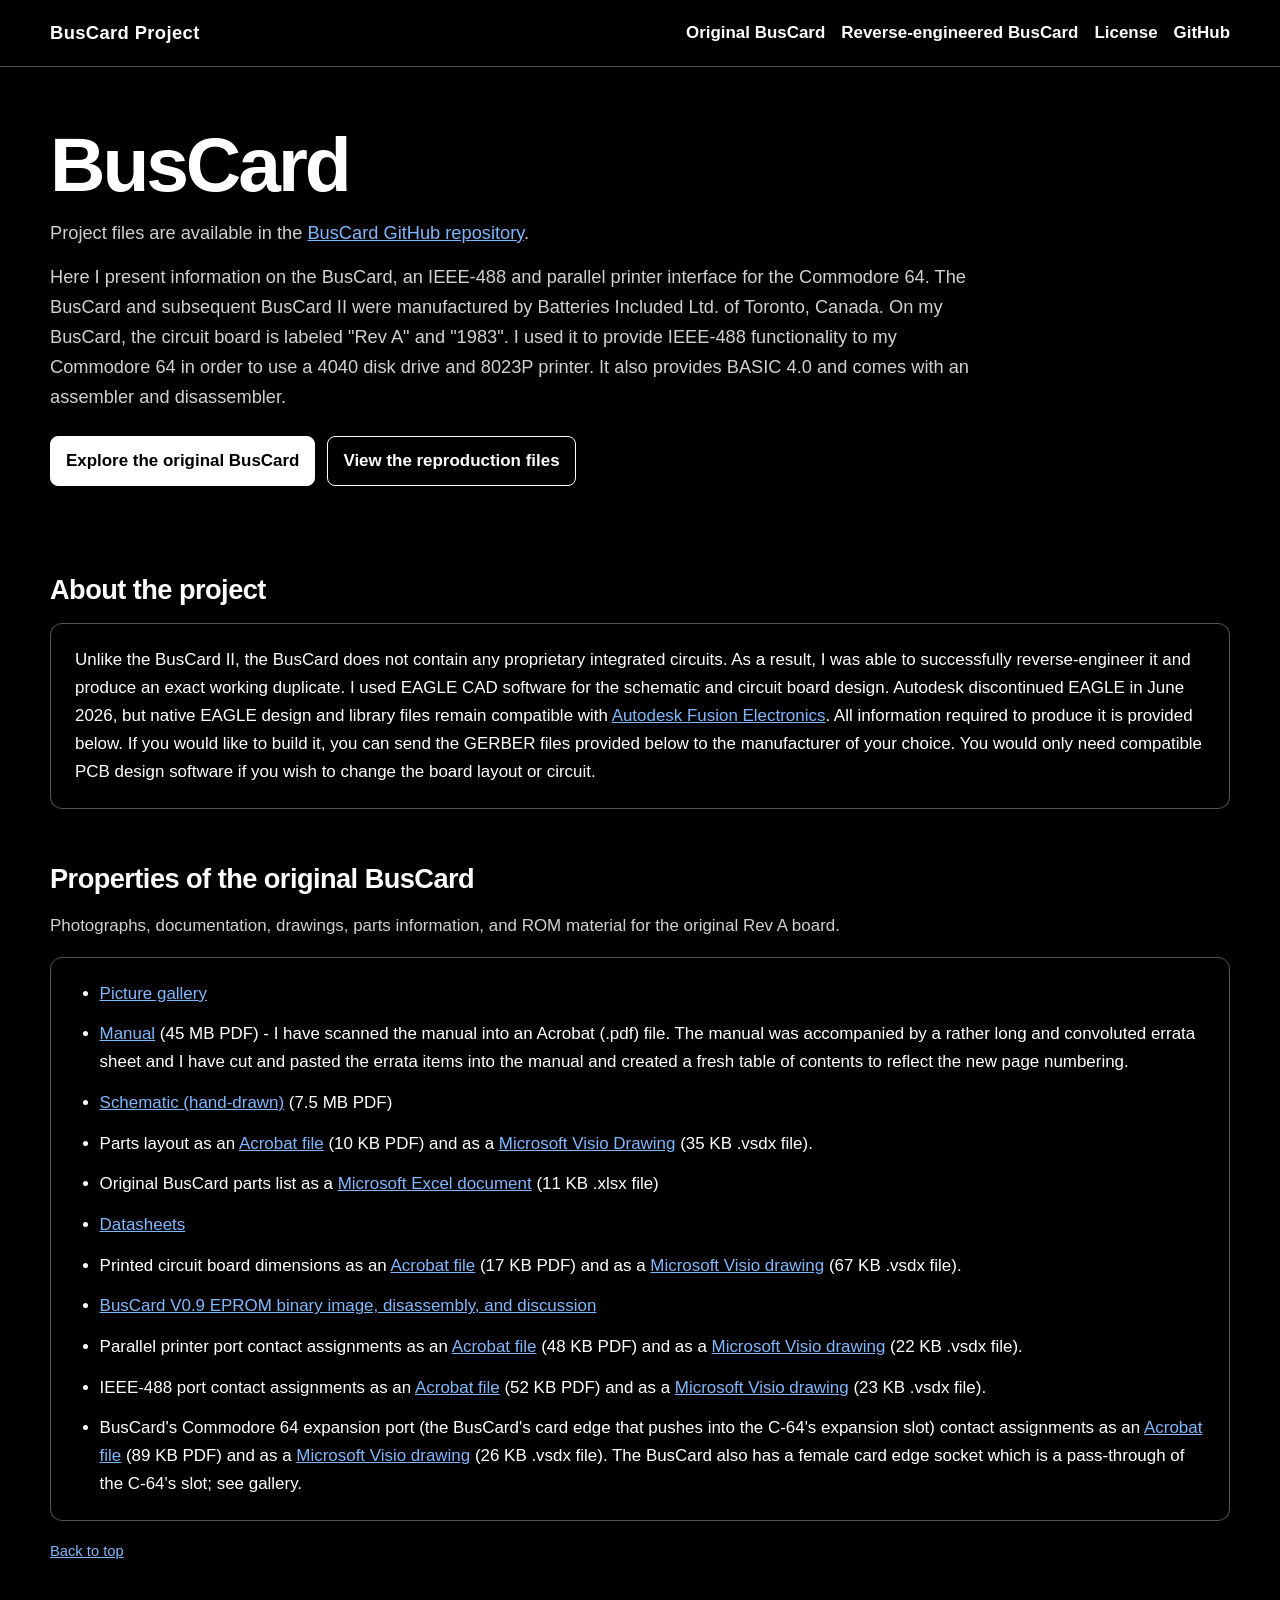
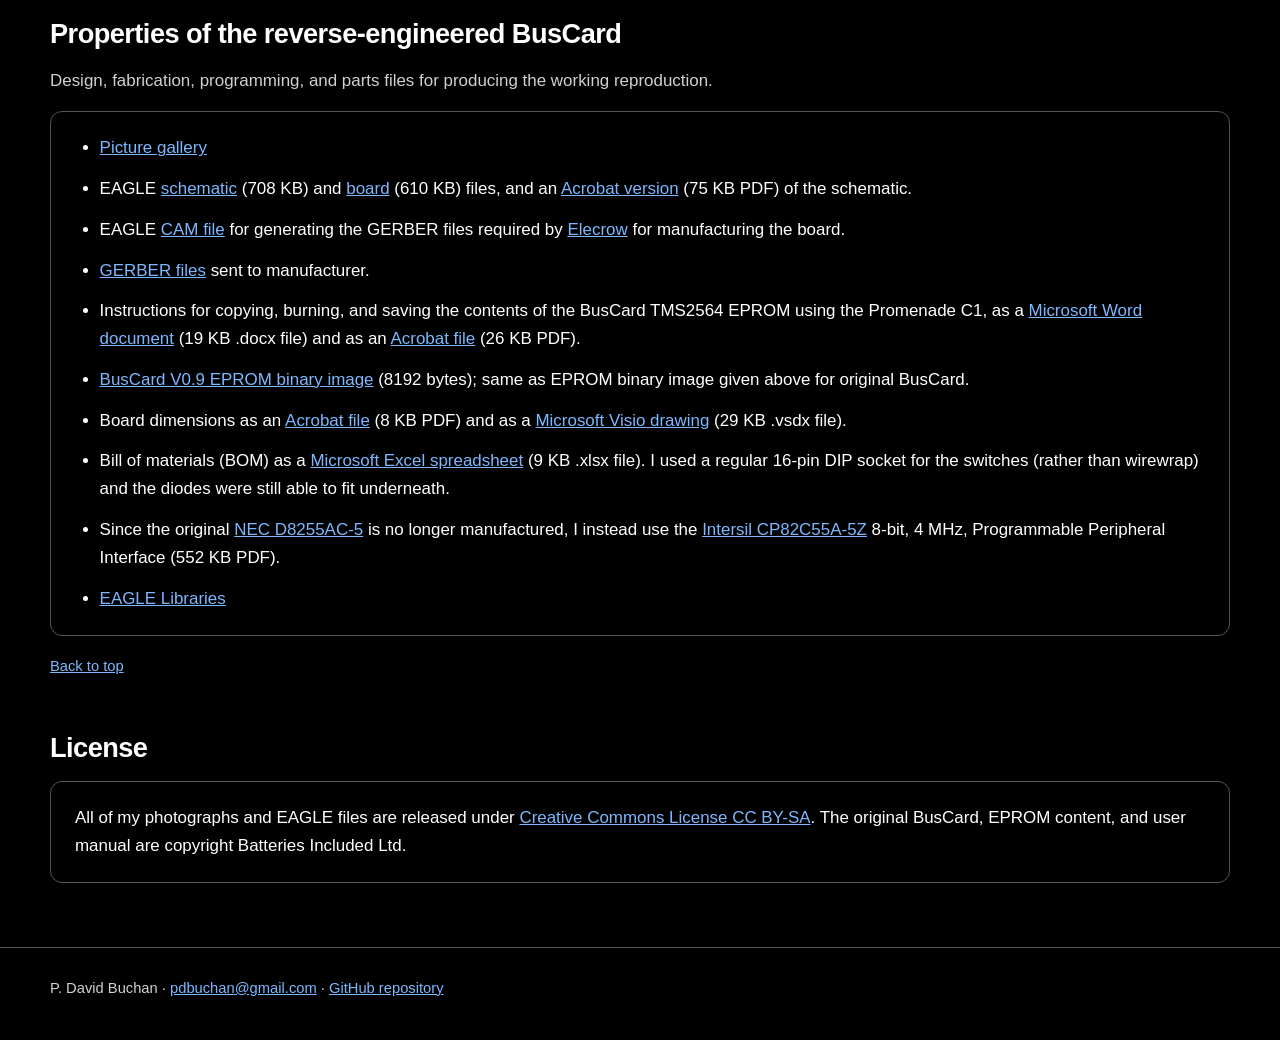
<file: docs/index.html>
<!doctype html>
<html lang="en">
<head>
  <meta charset="utf-8">
  <meta name="viewport" content="width=device-width, initial-scale=1">
  <meta name="description" content="Information, drawings, photographs, ROM data, and fabrication files for the Commodore 64 BusCard IEEE-488 and parallel printer interface.">
  <title>BusCard Project</title>
  <link rel="stylesheet" href="assets/buscard.css">
</head>
<body id="top">
<header class="site-header">
  <div class="header-inner">
    <p class="site-title">BusCard Project</p>
    <nav aria-label="Primary navigation">
      <a href="#original">Original BusCard</a>
      <a href="#reproduction">Reverse-engineered BusCard</a>
      <a href="#license">License</a>
      <a href="https://github.com/pdbuchan/buscard">GitHub</a>
    </nav>
  </div>
</header>

<main>
  <section class="hero">
    <h1>BusCard</h1>

    <p>Project files are available in the <a href="https://github.com/pdbuchan/buscard">BusCard GitHub repository</a>.</p>

    <p>Here I present information on the BusCard, an IEEE-488 and parallel printer interface for the Commodore 64. The BusCard and subsequent BusCard II were manufactured by Batteries Included Ltd. of Toronto, Canada. On my BusCard, the circuit board is labeled "Rev A" and "1983". I used it to provide IEEE-488 functionality to my Commodore 64 in order to use a 4040 disk drive and 8023P printer. It also provides BASIC 4.0 and comes with an assembler and disassembler.</p>

    <div class="actions">
      <a class="button" href="#original">Explore the original BusCard</a>
      <a class="button secondary" href="#reproduction">View the reproduction files</a>
    </div>
  </section>

  <section id="about">
    <h2>About the project</h2>
    <div class="panel">
      <p>Unlike the BusCard II, the BusCard does not contain any proprietary integrated circuits. As a result, I was able to successfully reverse-engineer it and produce an exact working duplicate. I used EAGLE CAD software for the schematic and circuit board design. Autodesk discontinued EAGLE in June 2026, but native EAGLE design and library files remain compatible with <a href="https://www.autodesk.com/products/fusion-360/overview">Autodesk Fusion Electronics</a>. All information required to produce it is provided below. If you would like to build it, you can send the GERBER files provided below to the manufacturer of your choice. You would only need compatible PCB design software if you wish to change the board layout or circuit.</p>
    </div>
  </section>

  <section id="original">
    <h2>Properties of the original BusCard</h2>
    <p class="lead">Photographs, documentation, drawings, parts information, and ROM material for the original Rev A board.</p>
    <div class="panel">
      <ul>
        <li><a href="assets/images/orig_gallery.html">Picture gallery</a></li>
        <li><a href="assets/buscard_rev_a_manual.pdf">Manual</a> (45 MB PDF) - I have scanned the manual into an Acrobat (.pdf) file. The manual was accompanied by a rather long and convoluted errata sheet and I have cut and pasted the errata items into the manual and created a fresh table of contents to reflect the new page numbering.</li>
        <li><a href="assets/drawings/buscard_schematic.pdf">Schematic (hand-drawn)</a> (7.5 MB PDF)</li>
        <li>Parts layout as an <a href="assets/drawings/buscard_parts_layout.pdf">Acrobat file</a> (10 KB PDF) and as a <a href="assets/drawings/buscard_parts_layout.vsdx">Microsoft Visio Drawing</a> (35 KB .vsdx file).</li>
        <li>Original BusCard parts list as a <a href="assets/parts/orig_buscard_parts.xlsx">Microsoft Excel document</a> (11 KB .xlsx file)</li>
        <li><a href="assets/datasheets/datasheets.html">Datasheets</a></li>
        <li>Printed circuit board dimensions as an <a href="assets/drawings/buscard_dimensions.pdf">Acrobat file</a> (17 KB PDF) and as a <a href="assets/drawings/buscard_dimensions.vsdx">Microsoft Visio drawing</a> (67 KB .vsdx file).</li>
        <li><a href="assets/eprom/buscardv0.9-tms2564.html">BusCard V0.9 EPROM binary image, disassembly, and discussion</a></li>
        <li>Parallel printer port contact assignments as an <a href="assets/drawings/buscard_parallel_port.pdf">Acrobat file</a> (48 KB PDF) and as a <a href="assets/drawings/buscard_parallel_port.vsdx">Microsoft Visio drawing</a> (22 KB .vsdx file).</li>
        <li>IEEE-488 port contact assignments as an <a href="assets/drawings/buscard_IEEE-488_port.pdf">Acrobat file</a> (52 KB PDF) and as a <a href="assets/drawings/buscard_IEEE-488_port.vsdx">Microsoft Visio drawing</a> (23 KB .vsdx file).</li>
        <li>BusCard's Commodore 64 expansion port (the BusCard's card edge that pushes into the C-64's expansion slot) contact assignments as an <a href="assets/drawings/buscard_expansion_port.pdf">Acrobat file</a> (89 KB PDF) and as a <a href="assets/drawings/buscard_expansion_port.vsdx">Microsoft Visio drawing</a> (26 KB .vsdx file). The BusCard also has a female card edge socket which is a pass-through of the C-64's slot; see gallery.</li>
      </ul>
    </div>
    <p class="back-to-top"><a href="#top">Back to top</a></p>
  </section>

  <section id="reproduction">
    <h2>Properties of the reverse-engineered BusCard</h2>
    <p class="lead">Design, fabrication, programming, and parts files for producing the working reproduction.</p>
    <div class="panel">
      <ul>
        <li><a href="assets/images/new_gallery.html">Picture gallery</a></li>
        <li>EAGLE <a href="assets/eagle/buscard.sch">schematic</a> (708 KB) and <a href="assets/eagle/buscard.brd">board</a> (610 KB) files, and an <a href="assets/schematic.pdf">Acrobat version</a> (75 KB PDF) of the schematic.</li>
        <li>EAGLE <a href="assets/cam/elecrow-gerb274x.cam">CAM file</a> for generating the GERBER files required by <a href="https://www.elecrow.com">Elecrow</a> for manufacturing the board.</li>
        <li><a href="assets/gerber/gerber.html">GERBER files</a> sent to manufacturer.</li>
        <li>Instructions for copying, burning, and saving the contents of the BusCard TMS2564 EPROM using the Promenade C1, as a <a href="assets/eprom/burning_TMS2564_EPROM.docx">Microsoft Word document</a> (19 KB .docx file) and as an <a href="assets/eprom/burning_TMS2564_EPROM.pdf">Acrobat file</a> (26 KB PDF).</li>
        <li><a href="assets/eprom/buscardv0.9-tms2564.bin">BusCard V0.9 EPROM binary image</a> (8192 bytes); same as EPROM binary image given above for original BusCard.</li>
        <li>Board dimensions as an <a href="assets/drawings/new_buscard_dimensions.pdf">Acrobat file</a> (8 KB PDF) and as a <a href="assets/drawings/new_buscard_dimensions.vsdx">Microsoft Visio drawing</a> (29 KB .vsdx file).</li>
        <li>Bill of materials (BOM) as a <a href="assets/parts/new_buscard_bom.xlsx">Microsoft Excel spreadsheet</a> (9 KB .xlsx file). I used a regular 16-pin DIP socket for the switches (rather than wirewrap) and the diodes were still able to fit underneath.</li>
        <li>Since the original <a href="assets/datasheets/8255AC-5.pdf">NEC D8255AC-5</a> is no longer manufactured, I instead use the <a href="assets/datasheets/82C55A.pdf">Intersil CP82C55A-5Z</a> 8-bit, 4 MHz, Programmable Peripheral Interface (552 KB PDF).</li>
        <li><a href="assets/libraries/libraries.html">EAGLE Libraries</a></li>
      </ul>
    </div>
    <p class="back-to-top"><a href="#top">Back to top</a></p>
  </section>

  <section id="license">
    <h2>License</h2>
    <div class="panel">
      <p>All of my photographs and EAGLE files are released under <a href="https://creativecommons.org/licenses/by-sa/4.0/">Creative Commons License CC BY-SA</a>. The original BusCard, EPROM content, and user manual are copyright Batteries Included Ltd.</p>
    </div>
  </section>
</main>

<footer>
  <div class="footer-inner">
    <p>P. David Buchan · <a href="mailto:pdbuchan@gmail.com">pdbuchan@gmail.com</a> · <a href="https://github.com/pdbuchan/buscard">GitHub repository</a></p>
  </div>
</footer>
</body>
</html>
</file>
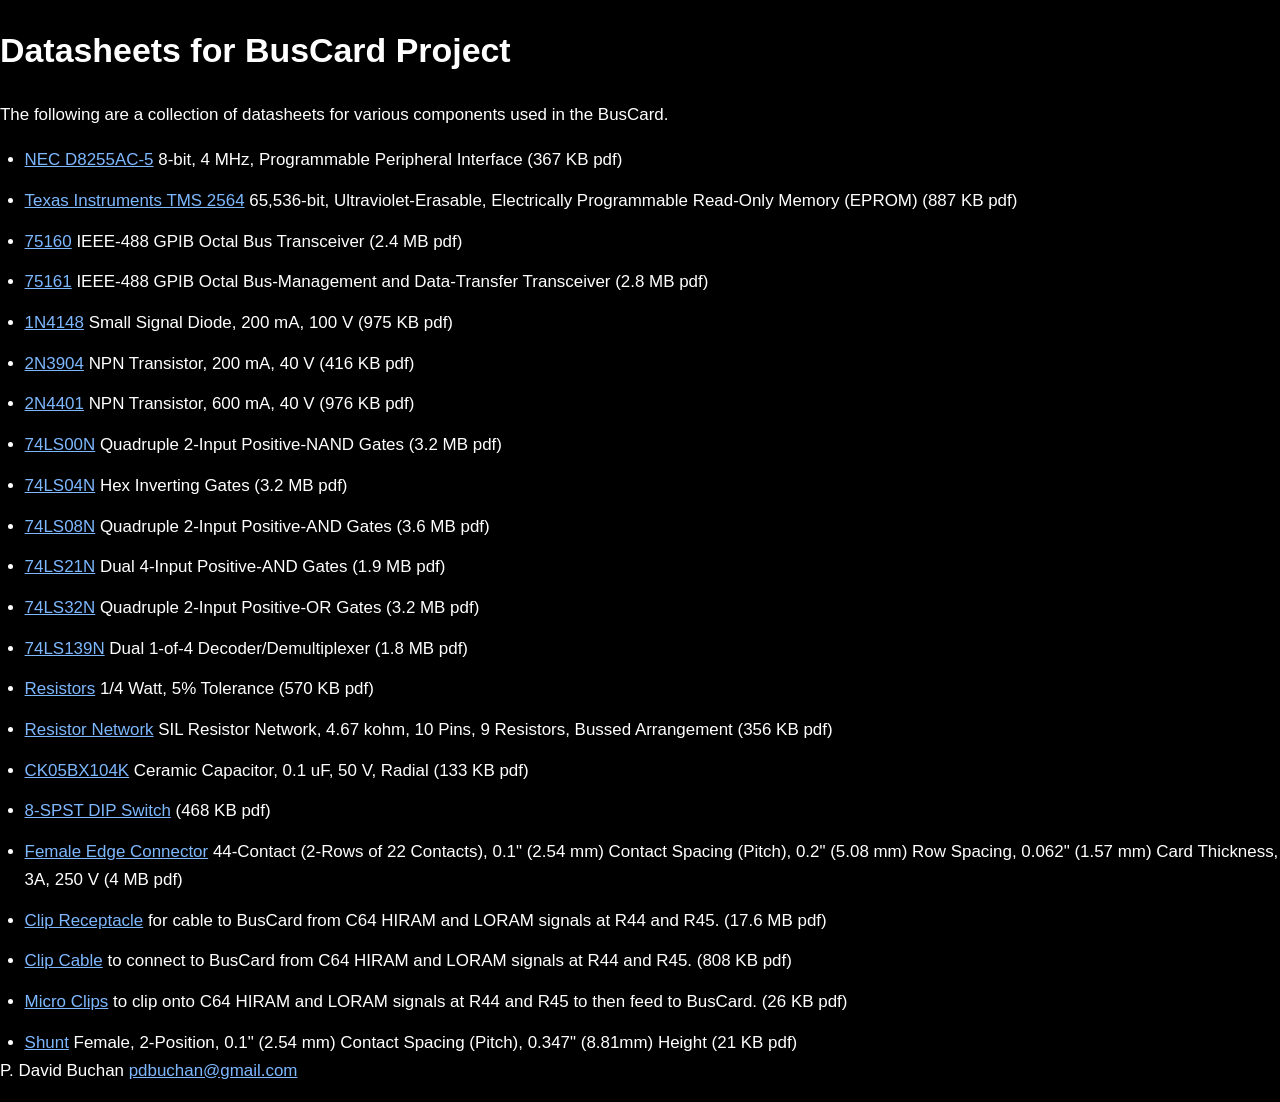
<file: docs/assets/datasheets/datasheets.html>
<!DOCTYPE html PUBLIC "-//W3C//DTD XHTML 1.0 Strict//EN"     "http://www.w3.org/TR/xhtml1/DTD/xhtml1-strict.dtd">
<html xmlns="http://www.w3.org/1999/xhtml" xml:lang="en" lang="en">
<head>
  <meta http-equiv="Content-Type" content="text/html; charset=utf-8"/>
  <meta name="viewport" content="width=device-width, initial-scale=1"/>
  <title>Datasheets for BusCard Project</title>
  <link href="https://fonts.googleapis.com/css2?family=Open+Sans:wght@300;400;600;700;800&amp;display=swap" rel="stylesheet" type="text/css"/>
  <link rel="stylesheet" type="text/css" href="../buscard.css"/>
</head>

<body>

  <h1>Datasheets for BusCard Project</h1>

  <p>The following are a collection of datasheets for various components used in the BusCard.</p>

  <ul>
    <li><a href="8255AC-5.pdf">NEC D8255AC-5</a> 8-bit, 4 MHz, Programmable Peripheral Interface (367 KB pdf)</li>
    <li><a href="TMS2564.pdf">Texas Instruments TMS 2564</a> 65,536-bit, Ultraviolet-Erasable, Electrically Programmable Read-Only Memory (EPROM) (887 KB pdf)</li>
    <li><a href="75160B.pdf">75160</a> IEEE-488 GPIB Octal Bus Transceiver (2.4 MB pdf)</li>
    <li><a href="75161B.pdf">75161</a> IEEE-488 GPIB Octal Bus-Management and Data-Transfer Transceiver (2.8 MB pdf)</li>
    <li><a href="1N4148.pdf">1N4148</a> Small Signal Diode, 200 mA, 100 V (975 KB pdf)</li>
    <li><a href="2N3904.pdf">2N3904</a> NPN Transistor, 200 mA, 40 V (416 KB pdf)</li>
    <li><a href="2N4401.pdf">2N4401</a> NPN Transistor, 600 mA, 40 V (976 KB pdf)</li>
    <li><a href="74LS00N.pdf">74LS00N</a> Quadruple 2-Input Positive-NAND Gates (3.2 MB pdf)</li>
    <li><a href="74LS04N.pdf">74LS04N</a> Hex Inverting Gates (3.2 MB pdf)</li>
    <li><a href="74LS08N.pdf">74LS08N</a> Quadruple 2-Input Positive-AND Gates (3.6 MB pdf)</li>
    <li><a href="74LS21N.pdf">74LS21N</a> Dual 4-Input Positive-AND Gates (1.9 MB pdf)</li>
    <li><a href="74LS32N.pdf">74LS32N</a> Quadruple 2-Input Positive-OR Gates (3.2 MB pdf)</li>
    <li><a href="74LS139N.pdf">74LS139N</a> Dual 1-of-4 Decoder/Demultiplexer (1.8 MB pdf)</li>
    <li><a href="resistors.pdf">Resistors</a> 1/4 Watt, 5% Tolerance (570 KB pdf)</li>
    <li><a href="resistor-network.pdf">Resistor Network</a> SIL Resistor Network, 4.67 kohm, 10 Pins, 9 Resistors, Bussed Arrangement (356 KB pdf)</li>
    <li><a href="CK05BX104K.pdf">CK05BX104K</a> Ceramic Capacitor, 0.1 uF, 50 V, Radial (133 KB pdf)</li>
    <li><a href="8-SPST-DIP-Switch.pdf">8-SPST DIP Switch</a> (468 KB pdf)</li>
    <li><a href="female-edge-connector.pdf">Female Edge Connector</a> 44-Contact (2-Rows of 22 Contacts), 0.1" (2.54 mm) Contact Spacing (Pitch), 0.2" (5.08 mm) Row Spacing, 0.062" (1.57 mm) Card Thickness, 3A, 250 V (4 MB pdf)</li>
    <li><a href="clip_receptacle.pdf">Clip Receptacle</a> for cable to BusCard from C64 HIRAM and LORAM signals at R44 and R45. (17.6 MB pdf)</li>
    <li><a href="clip_cable.pdf">Clip Cable</a> to connect to BusCard from C64 HIRAM and LORAM signals at R44 and R45. (808 KB pdf)</li>
    <li><a href="micro_clip.pdf">Micro Clips</a> to clip onto C64 HIRAM and LORAM signals at R44 and R45 to then feed to BusCard. (26 KB pdf)</li>
    <li><a href="shunt.pdf">Shunt</a> Female, 2-Position, 0.1" (2.54 mm) Contact Spacing (Pitch), 0.347" (8.81mm) Height (21 KB pdf)</li>
  </ul>

  <p class="signature">P. David Buchan <a href="mailto:pdbuchan@gmail.com">pdbuchan@gmail.com</a></p>

</body>
</html>
</file>
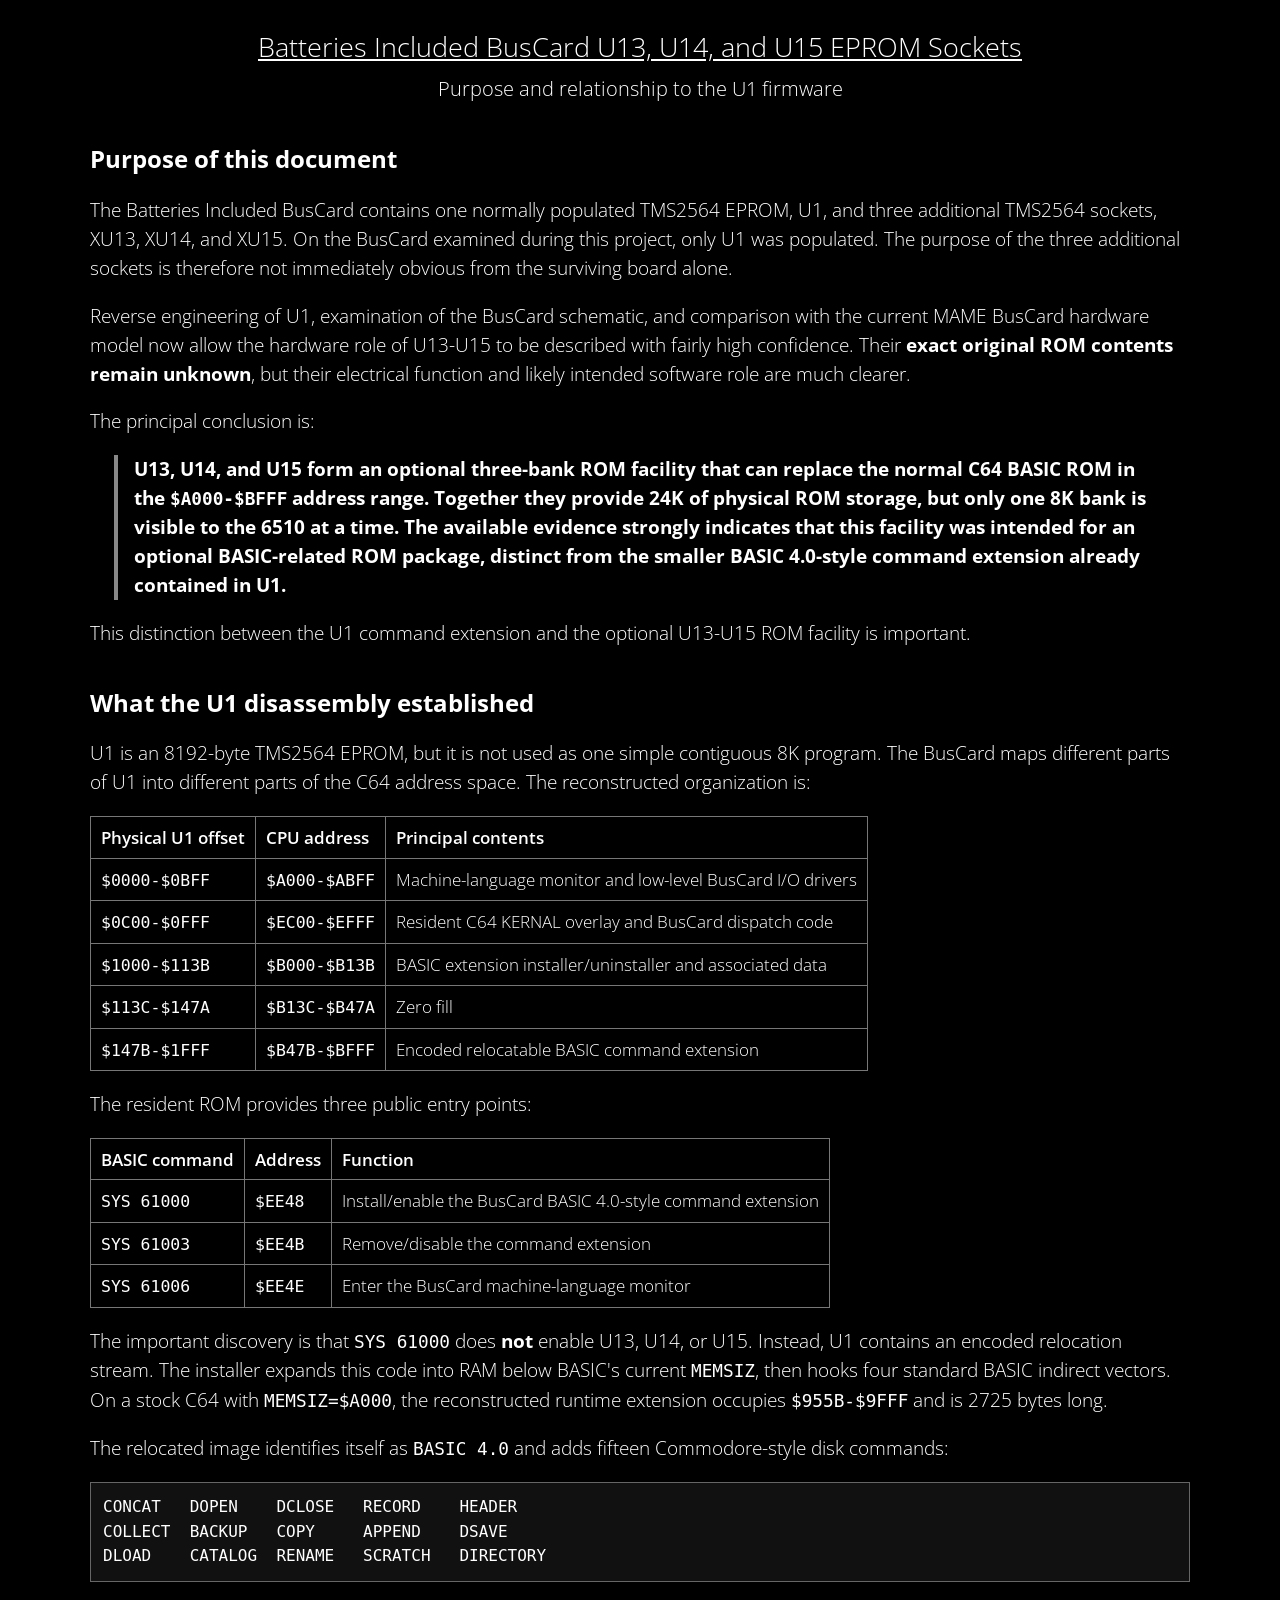
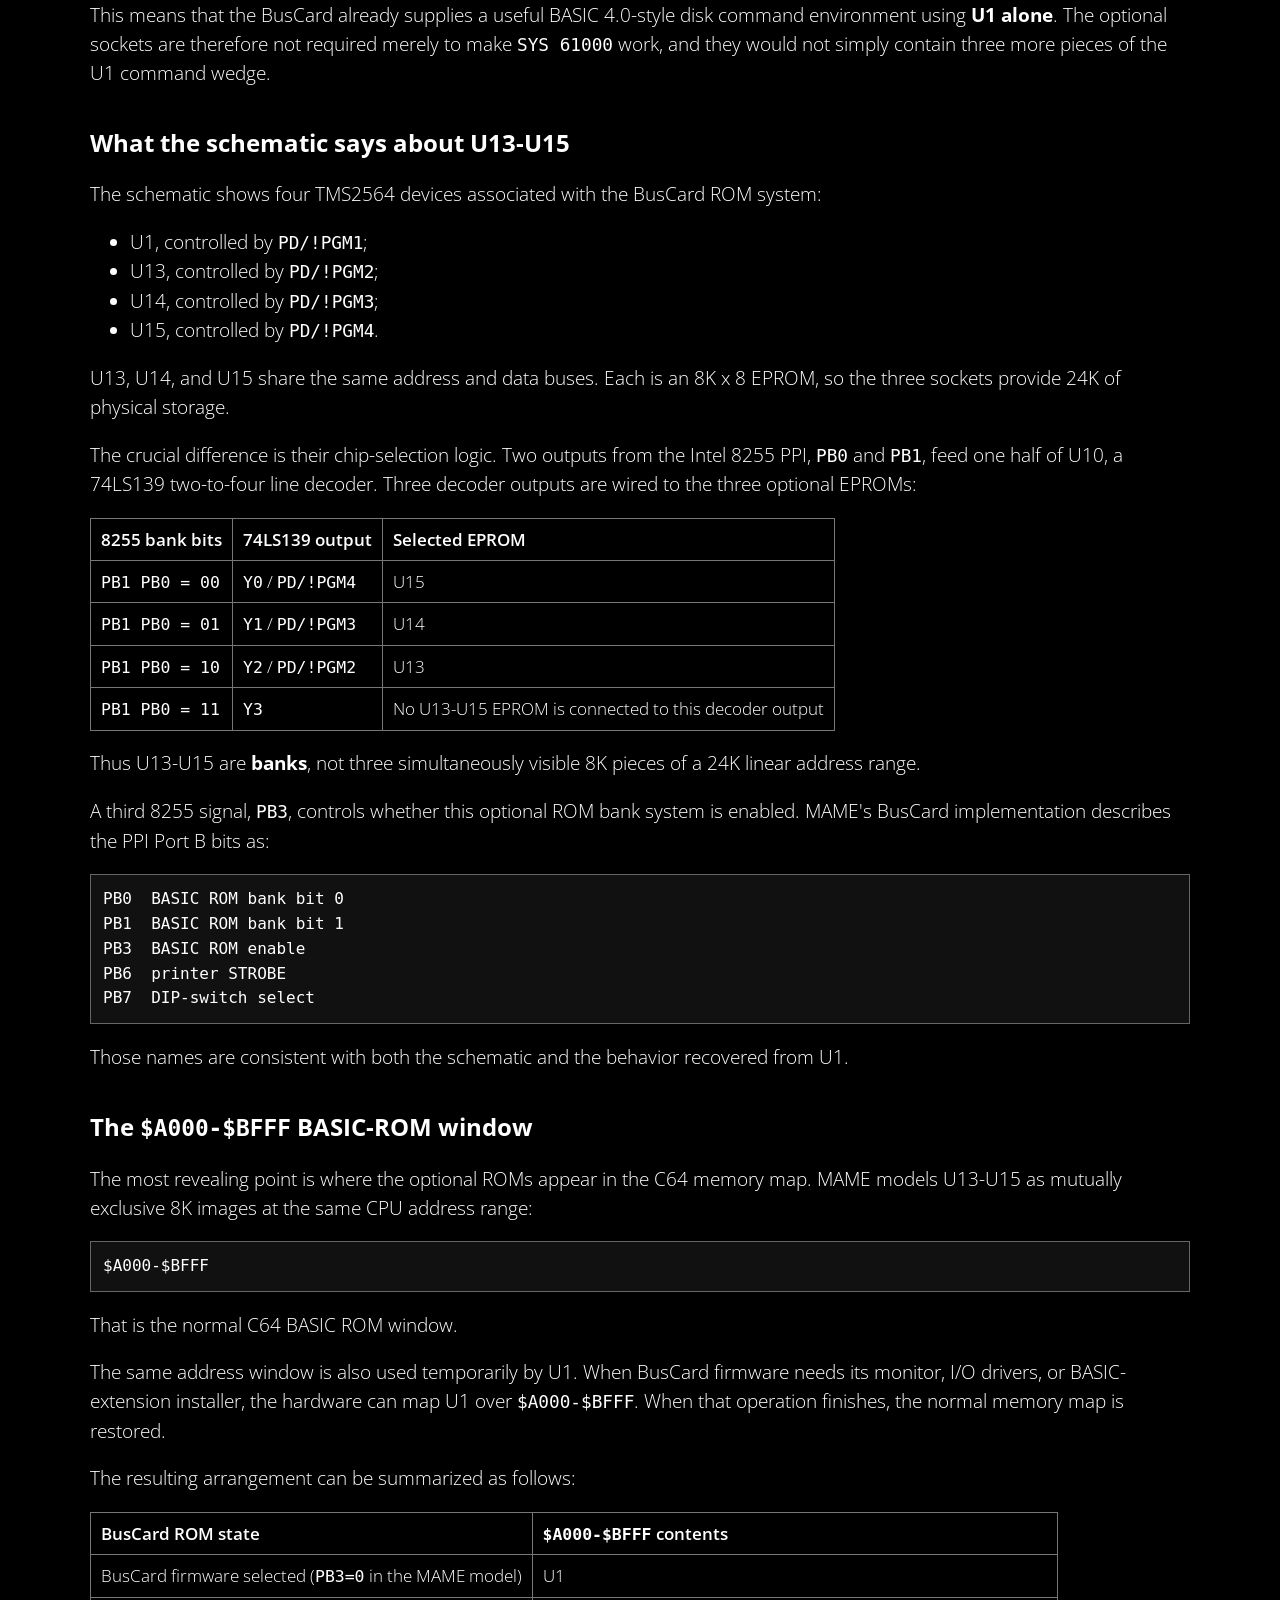
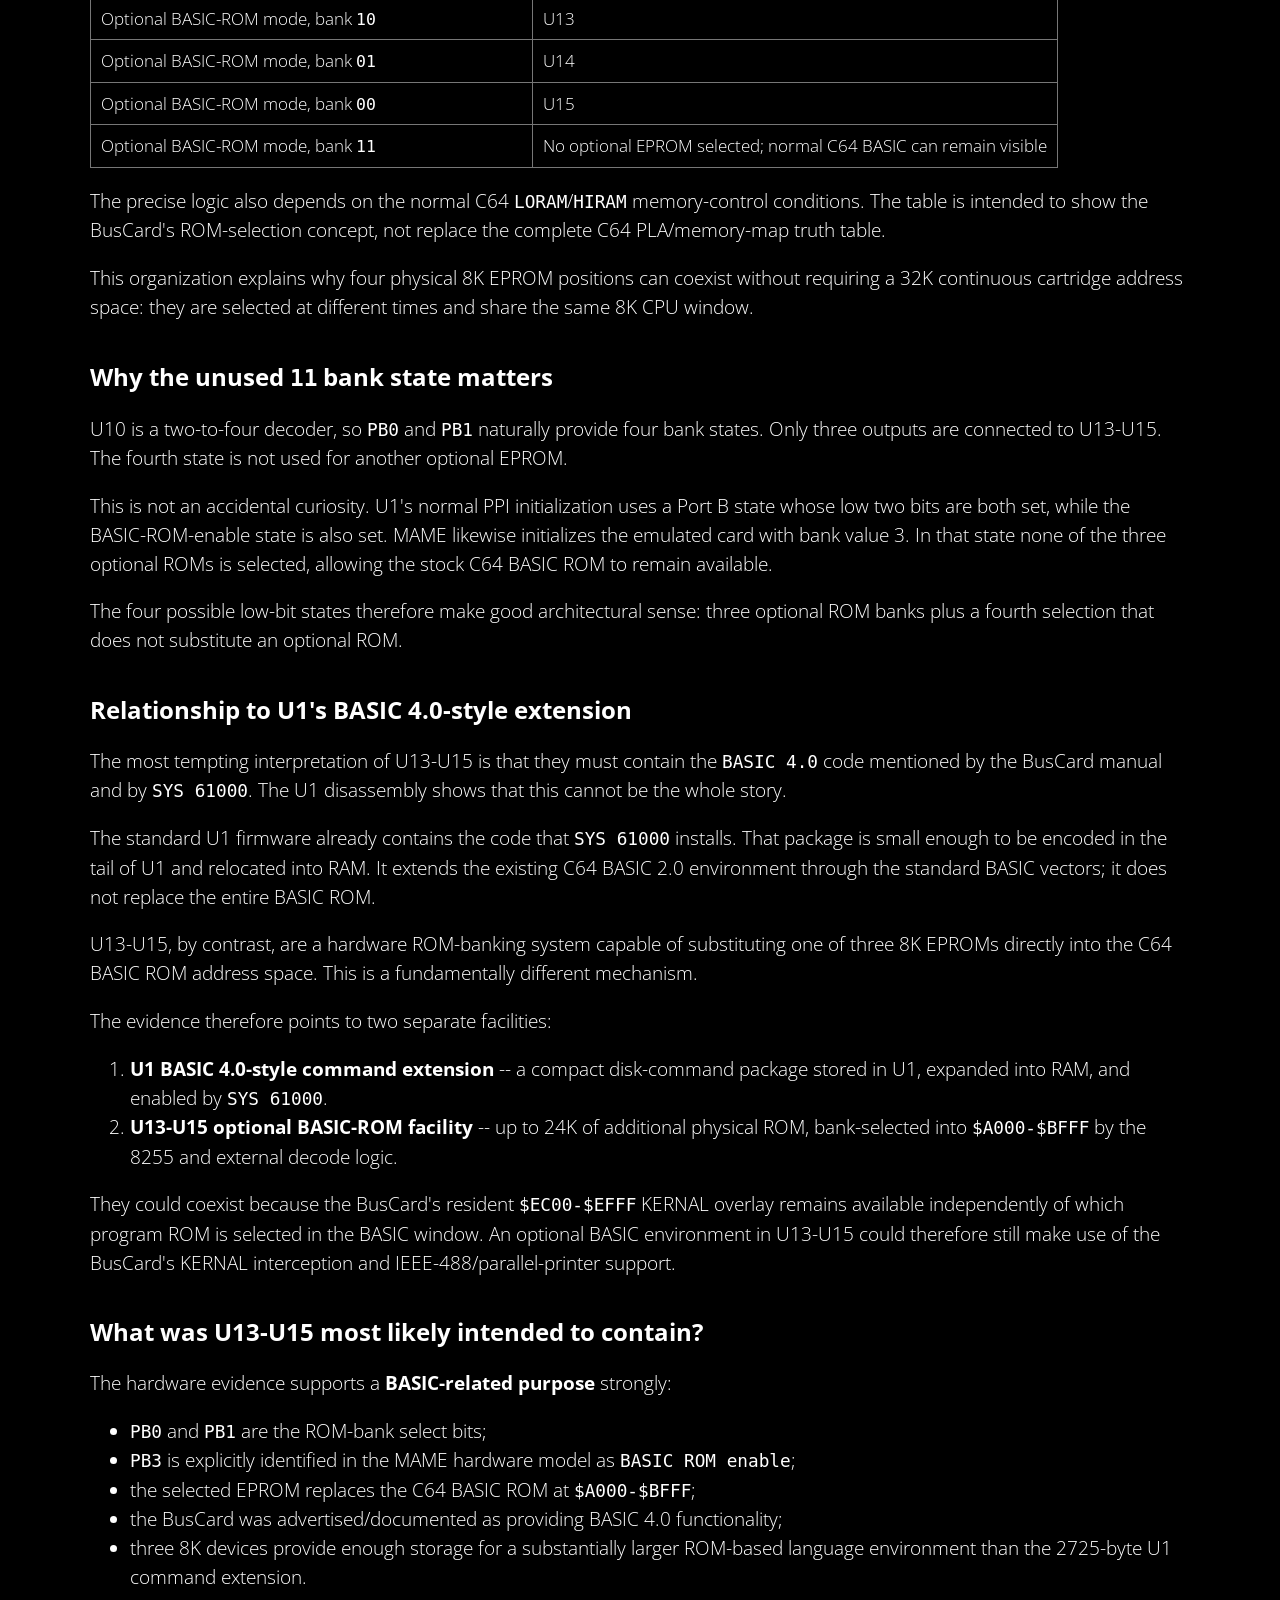
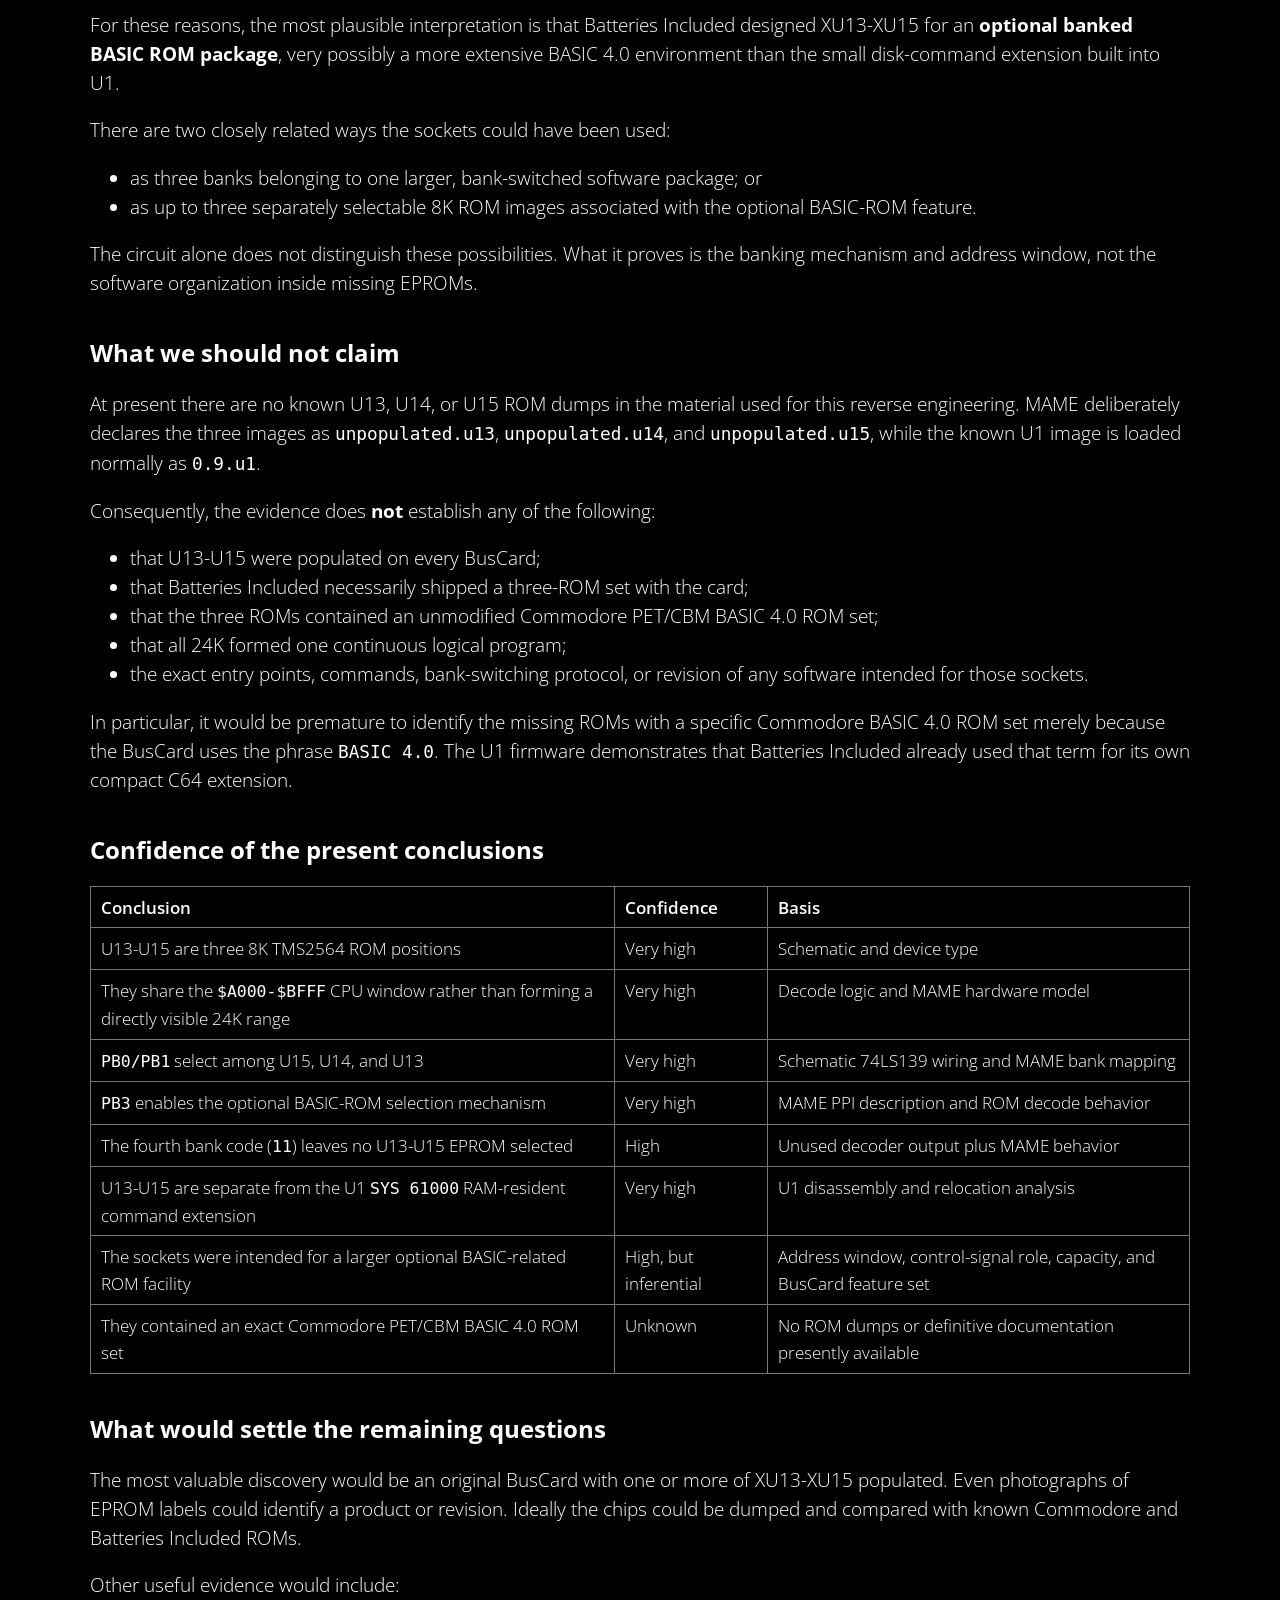
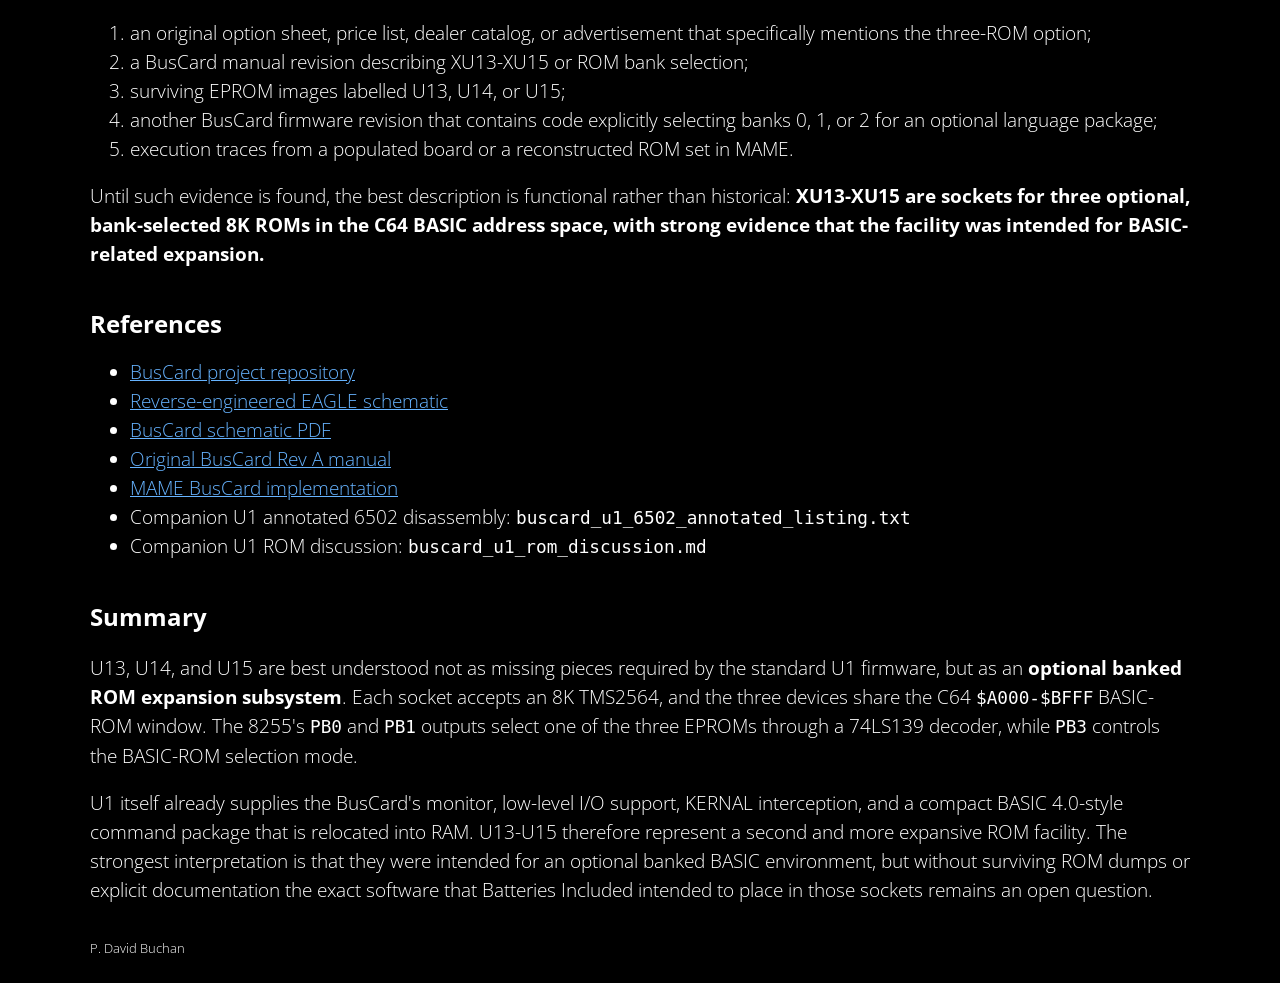
<file: docs/assets/eprom/additional-sockets-u13-u14-u15.html>
<!DOCTYPE html PUBLIC "-//W3C//DTD XHTML 1.0 Strict//EN" "http://www.w3.org/TR/xhtml1/DTD/xhtml1-strict.dtd">
<html xmlns="http://www.w3.org/1999/xhtml" xml:lang="en" lang="en">
<head>
  <meta http-equiv="Content-Type" content="text/html; charset=utf-8" />
  <meta name="viewport" content="width=device-width, initial-scale=1" />
  <title>BusCard U13, U14, and U15 EPROM Sockets</title>

<style type="text/css">
body {
  background-color: black;
  color: white;
  margin: 24px;
  font-family: "Open Sans", Arial, sans-serif;
  font-weight: 300;
  line-height: 1.55;
}

a:link {
  color: #66b3ff;
}

a:visited {
  color: #c58cff;
}

a:hover,
a:focus {
  color: white;
}

.main {
  max-width: 1100px;
  margin: 0 auto;
}

p,
li {
  font-size: 14pt;
}

p.title {
  font-size: 20pt;
  text-align: center;
  text-decoration: underline;
  margin-bottom: 0.2em;
}

p.subtitle {
  font-size: 15pt;
  text-align: center;
  margin-top: 0;
}

p.signature {
  font-size: 10pt;
  margin-top: 2.5em;
}

h1 {
  font-size: 18pt;
  margin-top: 1.5em;
}

h2 {
  font-size: 16pt;
  margin-top: 1.4em;
}

code {
  font-family: "DejaVu Sans Mono", "Liberation Mono", monospace;
  font-size: 0.95em;
}

pre {
  border: 1px solid #666;
  padding: 12px;
  overflow-x: auto;
  background-color: #111;
}

pre code {
  font-size: 12pt;
}

blockquote {
  margin-left: 1.5em;
  padding-left: 1em;
  border-left: 4px solid #888;
}

blockquote p {
  font-weight: 400;
}

table {
  width: auto;
  max-width: 100%;
  border-collapse: collapse;
  margin: 1em 0;
}

table,
th,
td {
  text-align: left;
  font-weight: 300;
  font-family: "Open Sans", Arial, sans-serif;
  font-size: 13pt;
}

th,
td {
  border: 1px solid #777;
  padding: 7px 10px;
  vertical-align: top;
}

th {
  font-weight: 600;
}

strong {
  font-weight: 700;
}

@media (max-width: 700px) {
  body {
    margin: 12px;
  }

  p,
  li {
    font-size: 12pt;
  }

  table,
  th,
  td {
    font-size: 11pt;
  }
}
</style>
<link href="https://fonts.googleapis.com/css2?family=Open+Sans:wght@300;400;600;700;800&amp;display=swap" rel="stylesheet" type="text/css" />
</head>

<body>
<div class="main">

<p class="title">Batteries Included BusCard U13, U14, and U15 EPROM Sockets</p>
<p class="subtitle">Purpose and relationship to the U1 firmware</p>

<h1>Purpose of this document</h1>

<p>The Batteries Included BusCard contains one normally populated TMS2564 EPROM,
U1, and three additional TMS2564 sockets, XU13, XU14, and XU15. On the BusCard
examined during this project, only U1 was populated. The purpose of the three
additional sockets is therefore not immediately obvious from the surviving
board alone.</p>

<p>Reverse engineering of U1, examination of the BusCard schematic, and comparison
with the current MAME BusCard hardware model now allow the hardware role of
U13-U15 to be described with fairly high confidence. Their <strong>exact original ROM
contents remain unknown</strong>, but their electrical function and likely intended
software role are much clearer.</p>

<p>The principal conclusion is:</p>

<blockquote><p><strong>U13, U14, and U15 form an optional three-bank ROM facility that can replace
the normal C64 BASIC ROM in the <code>$A000-$BFFF</code> address range. Together they
provide 24K of physical ROM storage, but only one 8K bank is visible to the
6510 at a time. The available evidence strongly indicates that this facility
was intended for an optional BASIC-related ROM package, distinct from the
smaller BASIC 4.0-style command extension already contained in U1.</strong></p></blockquote>

<p>This distinction between the U1 command extension and the optional U13-U15 ROM
facility is important.</p>

<h1>What the U1 disassembly established</h1>

<p>U1 is an 8192-byte TMS2564 EPROM, but it is not used as one simple contiguous
8K program. The BusCard maps different parts of U1 into different parts of the
C64 address space. The reconstructed organization is:</p>

<table>
  <tr><th>Physical U1 offset</th><th>CPU address</th><th>Principal contents</th></tr>
  <tr><td><code>$0000-$0BFF</code></td><td><code>$A000-$ABFF</code></td><td>Machine-language monitor and low-level BusCard I/O drivers</td></tr>
  <tr><td><code>$0C00-$0FFF</code></td><td><code>$EC00-$EFFF</code></td><td>Resident C64 KERNAL overlay and BusCard dispatch code</td></tr>
  <tr><td><code>$1000-$113B</code></td><td><code>$B000-$B13B</code></td><td>BASIC extension installer/uninstaller and associated data</td></tr>
  <tr><td><code>$113C-$147A</code></td><td><code>$B13C-$B47A</code></td><td>Zero fill</td></tr>
  <tr><td><code>$147B-$1FFF</code></td><td><code>$B47B-$BFFF</code></td><td>Encoded relocatable BASIC command extension</td></tr>
</table>

<p>The resident ROM provides three public entry points:</p>

<table>
  <tr><th>BASIC command</th><th>Address</th><th>Function</th></tr>
  <tr><td><code>SYS 61000</code></td><td><code>$EE48</code></td><td>Install/enable the BusCard BASIC 4.0-style command extension</td></tr>
  <tr><td><code>SYS 61003</code></td><td><code>$EE4B</code></td><td>Remove/disable the command extension</td></tr>
  <tr><td><code>SYS 61006</code></td><td><code>$EE4E</code></td><td>Enter the BusCard machine-language monitor</td></tr>
</table>

<p>The important discovery is that <code>SYS 61000</code> does <strong>not</strong> enable U13, U14, or
U15. Instead, U1 contains an encoded relocation stream. The installer expands
this code into RAM below BASIC's current <code>MEMSIZ</code>, then hooks four standard
BASIC indirect vectors. On a stock C64 with <code>MEMSIZ=$A000</code>, the reconstructed
runtime extension occupies <code>$955B-$9FFF</code> and is 2725 bytes long.</p>

<p>The relocated image identifies itself as <code>BASIC 4.0</code> and adds fifteen
Commodore-style disk commands:</p>

<pre><code>CONCAT   DOPEN    DCLOSE   RECORD    HEADER
COLLECT  BACKUP   COPY     APPEND    DSAVE
DLOAD    CATALOG  RENAME   SCRATCH   DIRECTORY</code></pre>

<p>This means that the BusCard already supplies a useful BASIC 4.0-style disk
command environment using <strong>U1 alone</strong>. The optional sockets are therefore not
required merely to make <code>SYS 61000</code> work, and they would not simply contain
three more pieces of the U1 command wedge.</p>

<h1>What the schematic says about U13-U15</h1>

<p>The schematic shows four TMS2564 devices associated with the BusCard ROM
system:</p>

<ul>
  <li>U1, controlled by <code>PD/!PGM1</code>;</li>
  <li>U13, controlled by <code>PD/!PGM2</code>;</li>
  <li>U14, controlled by <code>PD/!PGM3</code>;</li>
  <li>U15, controlled by <code>PD/!PGM4</code>.</li>
</ul>

<p>U13, U14, and U15 share the same address and data buses. Each is an 8K x 8
EPROM, so the three sockets provide 24K of physical storage.</p>

<p>The crucial difference is their chip-selection logic. Two outputs from the
Intel 8255 PPI, <code>PB0</code> and <code>PB1</code>, feed one half of U10, a 74LS139 two-to-four
line decoder. Three decoder outputs are wired to the three optional EPROMs:</p>

<table>
  <tr><th>8255 bank bits</th><th>74LS139 output</th><th>Selected EPROM</th></tr>
  <tr><td><code>PB1 PB0 = 00</code></td><td><code>Y0</code> / <code>PD/!PGM4</code></td><td>U15</td></tr>
  <tr><td><code>PB1 PB0 = 01</code></td><td><code>Y1</code> / <code>PD/!PGM3</code></td><td>U14</td></tr>
  <tr><td><code>PB1 PB0 = 10</code></td><td><code>Y2</code> / <code>PD/!PGM2</code></td><td>U13</td></tr>
  <tr><td><code>PB1 PB0 = 11</code></td><td><code>Y3</code></td><td>No U13-U15 EPROM is connected to this decoder output</td></tr>
</table>

<p>Thus U13-U15 are <strong>banks</strong>, not three simultaneously visible 8K pieces of a
24K linear address range.</p>

<p>A third 8255 signal, <code>PB3</code>, controls whether this optional ROM bank system is
enabled. MAME's BusCard implementation describes the PPI Port B bits as:</p>

<pre><code>PB0  BASIC ROM bank bit 0
PB1  BASIC ROM bank bit 1
PB3  BASIC ROM enable
PB6  printer STROBE
PB7  DIP-switch select</code></pre>

<p>Those names are consistent with both the schematic and the behavior recovered
from U1.</p>

<h1>The <code>$A000-$BFFF</code> BASIC-ROM window</h1>

<p>The most revealing point is where the optional ROMs appear in the C64 memory
map. MAME models U13-U15 as mutually exclusive 8K images at the same CPU
address range:</p>

<pre><code>$A000-$BFFF</code></pre>

<p>That is the normal C64 BASIC ROM window.</p>

<p>The same address window is also used temporarily by U1. When BusCard firmware
needs its monitor, I/O drivers, or BASIC-extension installer, the hardware can
map U1 over <code>$A000-$BFFF</code>. When that operation finishes, the normal memory map
is restored.</p>

<p>The resulting arrangement can be summarized as follows:</p>

<table>
  <tr><th>BusCard ROM state</th><th><code>$A000-$BFFF</code> contents</th></tr>
  <tr><td>BusCard firmware selected (<code>PB3=0</code> in the MAME model)</td><td>U1</td></tr>
  <tr><td>Optional BASIC-ROM mode, bank <code>10</code></td><td>U13</td></tr>
  <tr><td>Optional BASIC-ROM mode, bank <code>01</code></td><td>U14</td></tr>
  <tr><td>Optional BASIC-ROM mode, bank <code>00</code></td><td>U15</td></tr>
  <tr><td>Optional BASIC-ROM mode, bank <code>11</code></td><td>No optional EPROM selected; normal C64 BASIC can remain visible</td></tr>
</table>

<p>The precise logic also depends on the normal C64 <code>LORAM</code>/<code>HIRAM</code> memory-control
conditions. The table is intended to show the BusCard's ROM-selection concept,
not replace the complete C64 PLA/memory-map truth table.</p>

<p>This organization explains why four physical 8K EPROM positions can coexist
without requiring a 32K continuous cartridge address space: they are selected
at different times and share the same 8K CPU window.</p>

<h1>Why the unused <code>11</code> bank state matters</h1>

<p>U10 is a two-to-four decoder, so <code>PB0</code> and <code>PB1</code> naturally provide four bank
states. Only three outputs are connected to U13-U15. The fourth state is not
used for another optional EPROM.</p>

<p>This is not an accidental curiosity. U1's normal PPI initialization uses a
Port B state whose low two bits are both set, while the BASIC-ROM-enable state
is also set. MAME likewise initializes the emulated card with bank value 3.
In that state none of the three optional ROMs is selected, allowing the stock
C64 BASIC ROM to remain available.</p>

<p>The four possible low-bit states therefore make good architectural sense:
three optional ROM banks plus a fourth selection that does not substitute an
optional ROM.</p>

<h1>Relationship to U1's BASIC 4.0-style extension</h1>

<p>The most tempting interpretation of U13-U15 is that they must contain the
<code>BASIC 4.0</code> code mentioned by the BusCard manual and by <code>SYS 61000</code>. The U1
disassembly shows that this cannot be the whole story.</p>

<p>The standard U1 firmware already contains the code that <code>SYS 61000</code> installs.
That package is small enough to be encoded in the tail of U1 and relocated into
RAM. It extends the existing C64 BASIC 2.0 environment through the standard
BASIC vectors; it does not replace the entire BASIC ROM.</p>

<p>U13-U15, by contrast, are a hardware ROM-banking system capable of substituting
one of three 8K EPROMs directly into the C64 BASIC ROM address space. This is a
fundamentally different mechanism.</p>

<p>The evidence therefore points to two separate facilities:</p>

<ol>
  <li><strong>U1 BASIC 4.0-style command extension</strong> -- a compact disk-command package
stored in U1, expanded into RAM, and enabled by <code>SYS 61000</code>.</li>
  <li><strong>U13-U15 optional BASIC-ROM facility</strong> -- up to 24K of additional physical
ROM, bank-selected into <code>$A000-$BFFF</code> by the 8255 and external decode logic.</li>
</ol>

<p>They could coexist because the BusCard's resident <code>$EC00-$EFFF</code> KERNAL overlay
remains available independently of which program ROM is selected in the BASIC
window. An optional BASIC environment in U13-U15 could therefore still make
use of the BusCard's KERNAL interception and IEEE-488/parallel-printer support.</p>

<h1>What was U13-U15 most likely intended to contain?</h1>

<p>The hardware evidence supports a <strong>BASIC-related purpose</strong> strongly:</p>

<ul>
  <li><code>PB0</code> and <code>PB1</code> are the ROM-bank select bits;</li>
  <li><code>PB3</code> is explicitly identified in the MAME hardware model as <code>BASIC ROM enable</code>;</li>
  <li>the selected EPROM replaces the C64 BASIC ROM at <code>$A000-$BFFF</code>;</li>
  <li>the BusCard was advertised/documented as providing BASIC 4.0 functionality;</li>
  <li>three 8K devices provide enough storage for a substantially larger ROM-based language environment than the 2725-byte U1 command extension.</li>
</ul>

<p>For these reasons, the most plausible interpretation is that Batteries
Included designed XU13-XU15 for an <strong>optional banked BASIC ROM package</strong>, very
possibly a more extensive BASIC 4.0 environment than the small disk-command
extension built into U1.</p>

<p>There are two closely related ways the sockets could have been used:</p>

<ul>
  <li>as three banks belonging to one larger, bank-switched software package; or</li>
  <li>as up to three separately selectable 8K ROM images associated with the optional BASIC-ROM feature.</li>
</ul>

<p>The circuit alone does not distinguish these possibilities. What it proves is
the banking mechanism and address window, not the software organization inside
missing EPROMs.</p>

<h1>What we should not claim</h1>

<p>At present there are no known U13, U14, or U15 ROM dumps in the material used
for this reverse engineering. MAME deliberately declares the three images as
<code>unpopulated.u13</code>, <code>unpopulated.u14</code>, and <code>unpopulated.u15</code>, while the known U1
image is loaded normally as <code>0.9.u1</code>.</p>

<p>Consequently, the evidence does <strong>not</strong> establish any of the following:</p>

<ul>
  <li>that U13-U15 were populated on every BusCard;</li>
  <li>that Batteries Included necessarily shipped a three-ROM set with the card;</li>
  <li>that the three ROMs contained an unmodified Commodore PET/CBM BASIC 4.0 ROM set;</li>
  <li>that all 24K formed one continuous logical program;</li>
  <li>the exact entry points, commands, bank-switching protocol, or revision of
any software intended for those sockets.</li>
</ul>

<p>In particular, it would be premature to identify the missing ROMs with a
specific Commodore BASIC 4.0 ROM set merely because the BusCard uses the phrase
<code>BASIC 4.0</code>. The U1 firmware demonstrates that Batteries Included already used
that term for its own compact C64 extension.</p>

<h1>Confidence of the present conclusions</h1>

<table>
  <tr><th>Conclusion</th><th>Confidence</th><th>Basis</th></tr>
  <tr><td>U13-U15 are three 8K TMS2564 ROM positions</td><td>Very high</td><td>Schematic and device type</td></tr>
  <tr><td>They share the <code>$A000-$BFFF</code> CPU window rather than forming a directly visible 24K range</td><td>Very high</td><td>Decode logic and MAME hardware model</td></tr>
  <tr><td><code>PB0/PB1</code> select among U15, U14, and U13</td><td>Very high</td><td>Schematic 74LS139 wiring and MAME bank mapping</td></tr>
  <tr><td><code>PB3</code> enables the optional BASIC-ROM selection mechanism</td><td>Very high</td><td>MAME PPI description and ROM decode behavior</td></tr>
  <tr><td>The fourth bank code (<code>11</code>) leaves no U13-U15 EPROM selected</td><td>High</td><td>Unused decoder output plus MAME behavior</td></tr>
  <tr><td>U13-U15 are separate from the U1 <code>SYS 61000</code> RAM-resident command extension</td><td>Very high</td><td>U1 disassembly and relocation analysis</td></tr>
  <tr><td>The sockets were intended for a larger optional BASIC-related ROM facility</td><td>High, but inferential</td><td>Address window, control-signal role, capacity, and BusCard feature set</td></tr>
  <tr><td>They contained an exact Commodore PET/CBM BASIC 4.0 ROM set</td><td>Unknown</td><td>No ROM dumps or definitive documentation presently available</td></tr>
</table>

<h1>What would settle the remaining questions</h1>

<p>The most valuable discovery would be an original BusCard with one or more of
XU13-XU15 populated. Even photographs of EPROM labels could identify a product
or revision. Ideally the chips could be dumped and compared with known
Commodore and Batteries Included ROMs.</p>

<p>Other useful evidence would include:</p>

<ol>
  <li>an original option sheet, price list, dealer catalog, or advertisement that specifically mentions the three-ROM option;</li>
  <li>a BusCard manual revision describing XU13-XU15 or ROM bank selection;</li>
  <li>surviving EPROM images labelled U13, U14, or U15;</li>
  <li>another BusCard firmware revision that contains code explicitly selecting banks 0, 1, or 2 for an optional language package;</li>
  <li>execution traces from a populated board or a reconstructed ROM set in MAME.</li>
</ol>

<p>Until such evidence is found, the best description is functional rather than
historical: <strong>XU13-XU15 are sockets for three optional, bank-selected 8K ROMs in
the C64 BASIC address space, with strong evidence that the facility was
intended for BASIC-related expansion.</strong></p>

<h1>References</h1>

<ul>
  <li><a href="https://github.com/pdbuchan/buscard">BusCard project repository</a></li>
  <li><a href="https://github.com/pdbuchan/buscard/blob/main/docs/assets/eagle/buscard.sch">Reverse-engineered EAGLE schematic</a></li>
  <li><a href="https://github.com/pdbuchan/buscard/blob/main/docs/assets/schematic.pdf">BusCard schematic PDF</a></li>
  <li><a href="https://github.com/pdbuchan/buscard/blob/main/docs/assets/buscard_rev_a_manual.pdf">Original BusCard Rev A manual</a></li>
  <li><a href="https://github.com/mamedev/mame/blob/master/src/devices/bus/c64/buscard.cpp">MAME BusCard implementation</a></li>
  <li>Companion U1 annotated 6502 disassembly: <code>buscard_u1_6502_annotated_listing.txt</code></li>
  <li>Companion U1 ROM discussion: <code>buscard_u1_rom_discussion.md</code></li>
</ul>

<h1>Summary</h1>

<p>U13, U14, and U15 are best understood not as missing pieces required by the
standard U1 firmware, but as an <strong>optional banked ROM expansion subsystem</strong>.
Each socket accepts an 8K TMS2564, and the three devices share the C64
<code>$A000-$BFFF</code> BASIC-ROM window. The 8255's <code>PB0</code> and <code>PB1</code> outputs select one of
the three EPROMs through a 74LS139 decoder, while <code>PB3</code> controls the BASIC-ROM
selection mode.</p>

<p>U1 itself already supplies the BusCard's monitor, low-level I/O support,
KERNAL interception, and a compact BASIC 4.0-style command package that is
relocated into RAM. U13-U15 therefore represent a second and more expansive
ROM facility. The strongest interpretation is that they were intended for an
optional banked BASIC environment, but without surviving ROM dumps or explicit
documentation the exact software that Batteries Included intended to place in
those sockets remains an open question.</p>

<p class="signature">P. David Buchan</p>

</div>
</body>
</html>
</file>
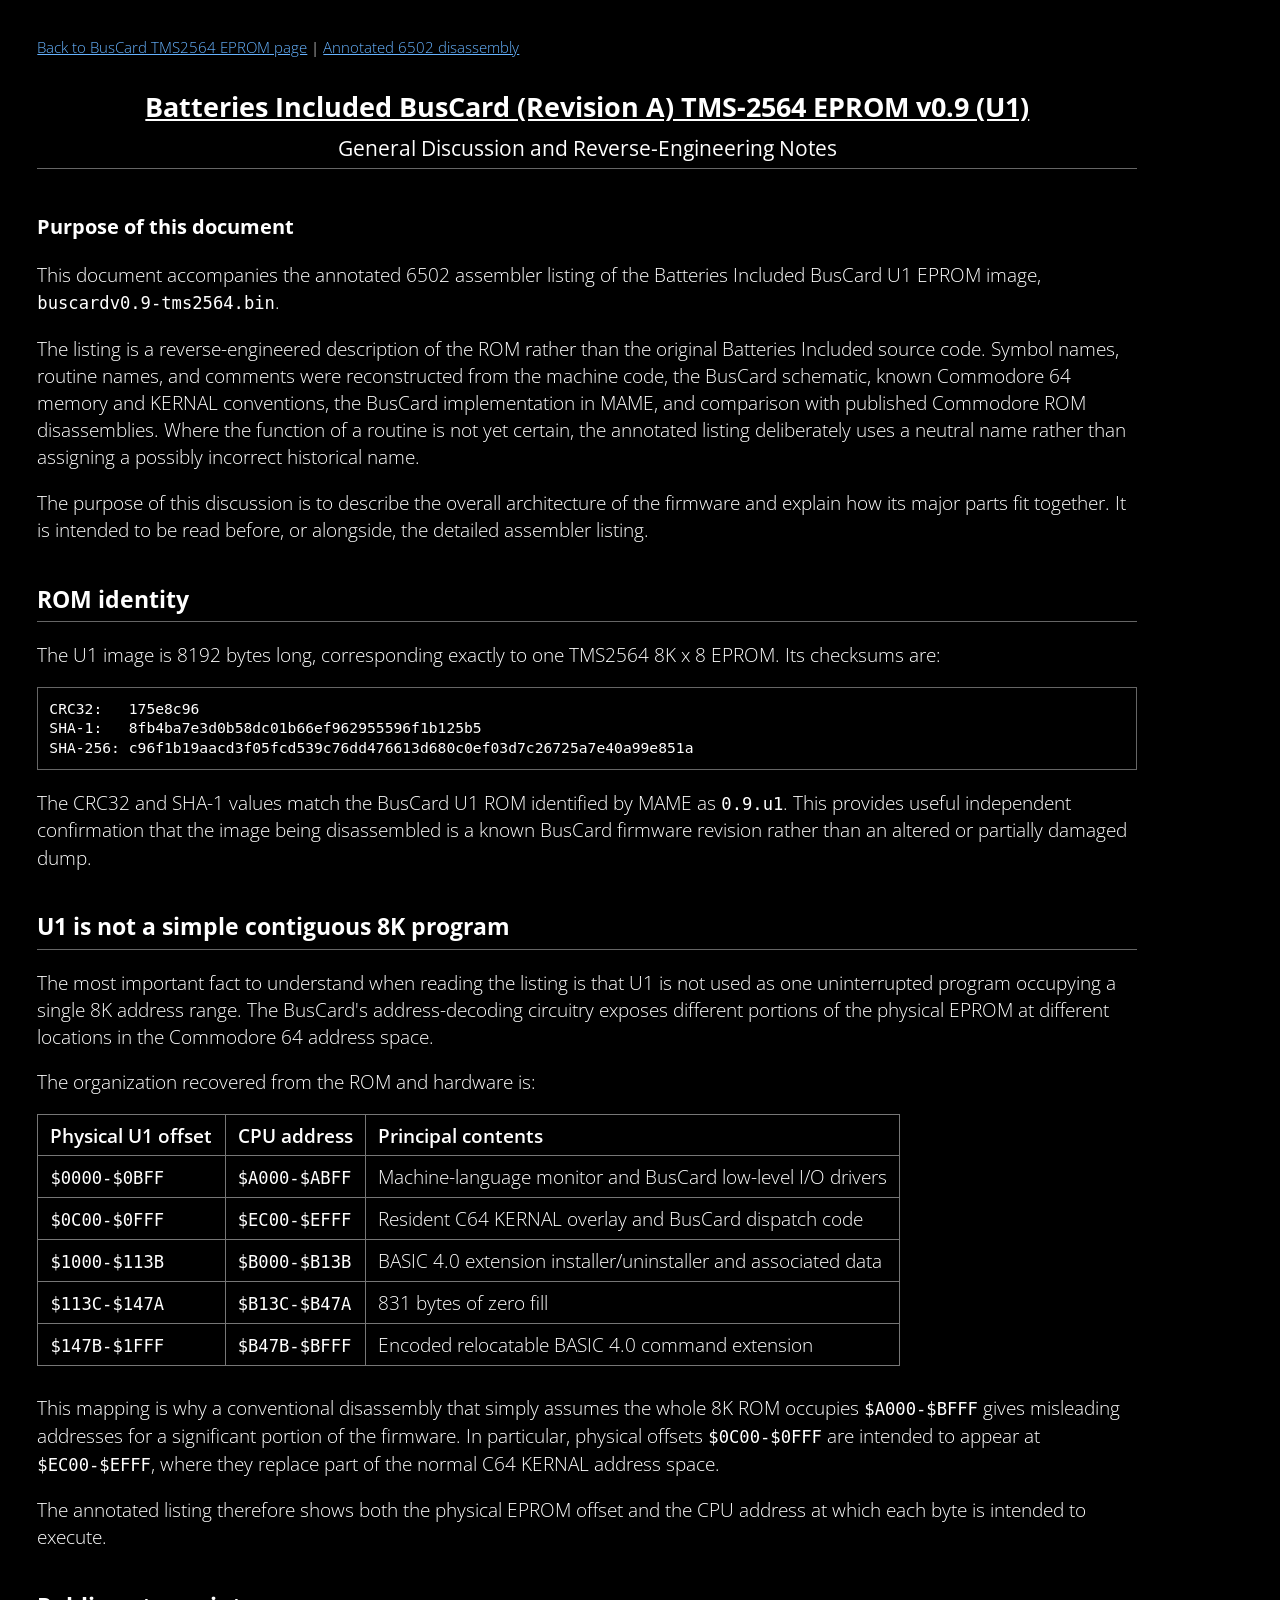
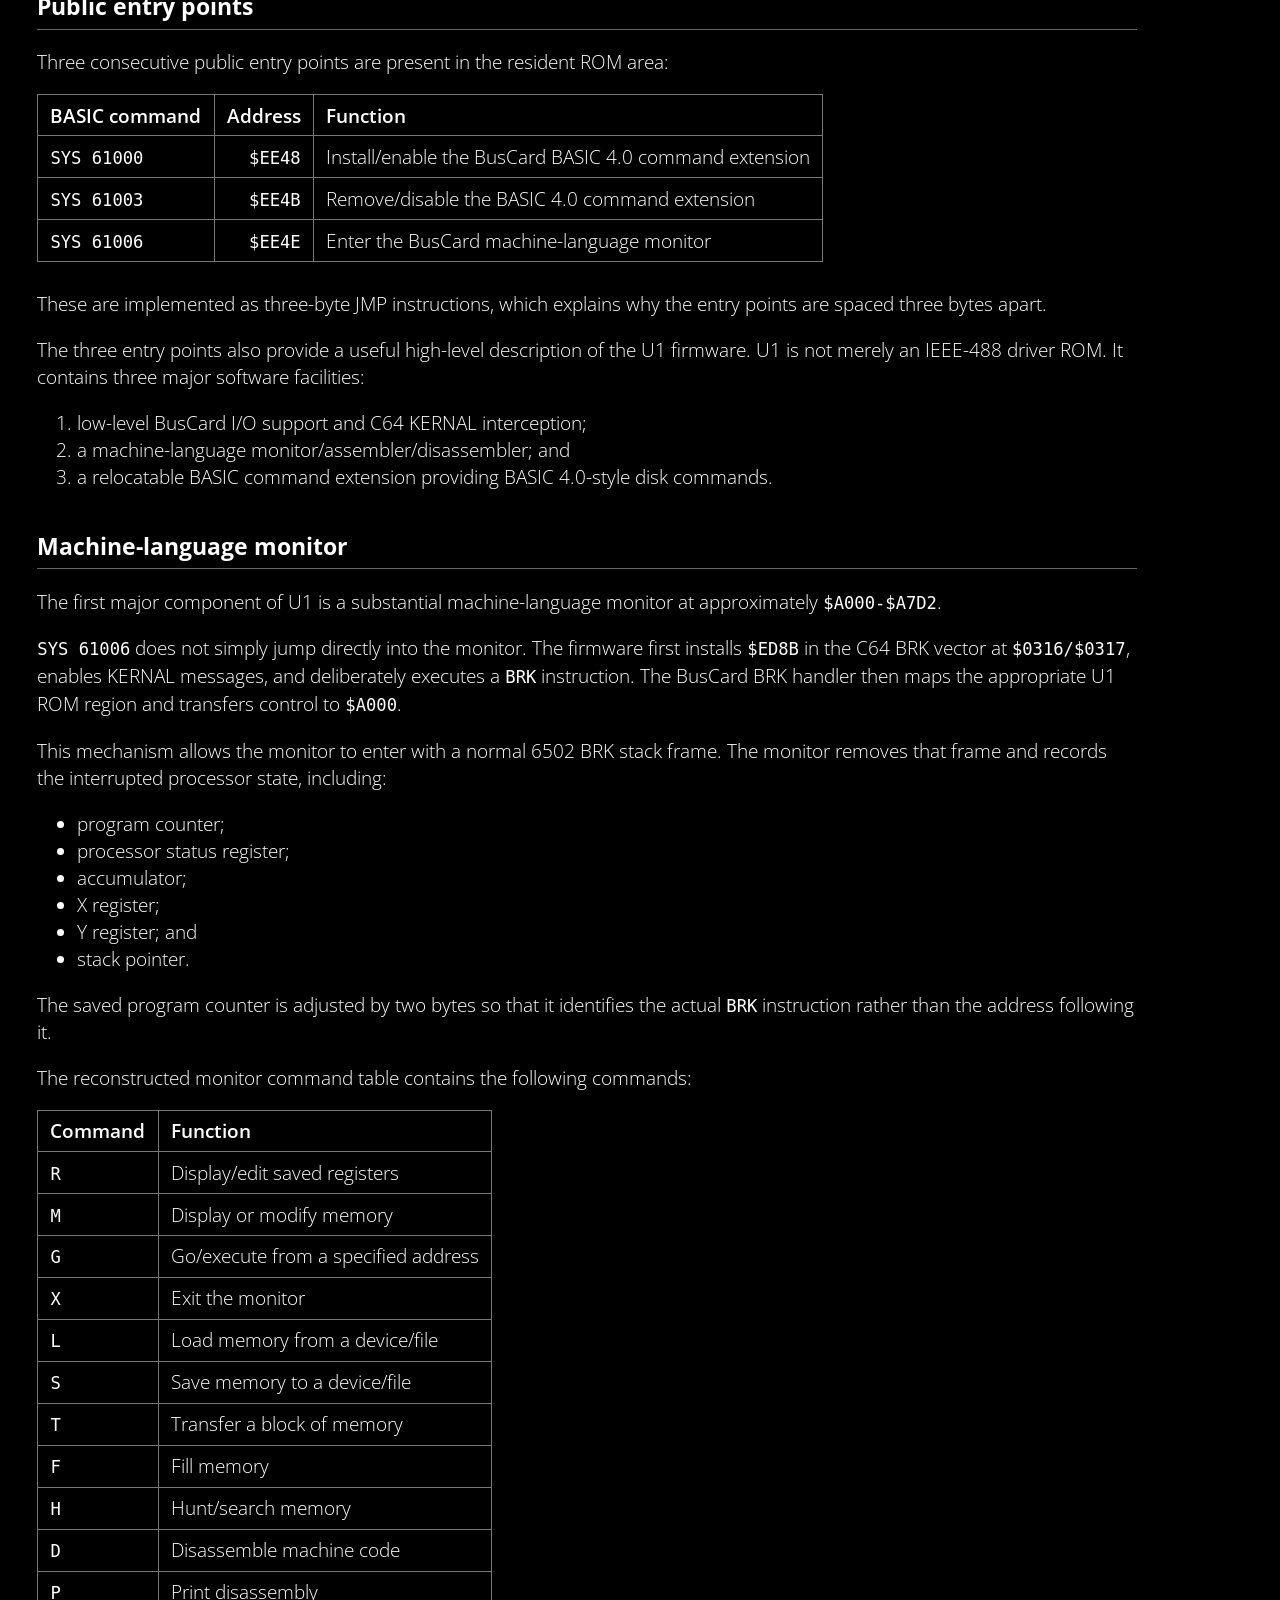
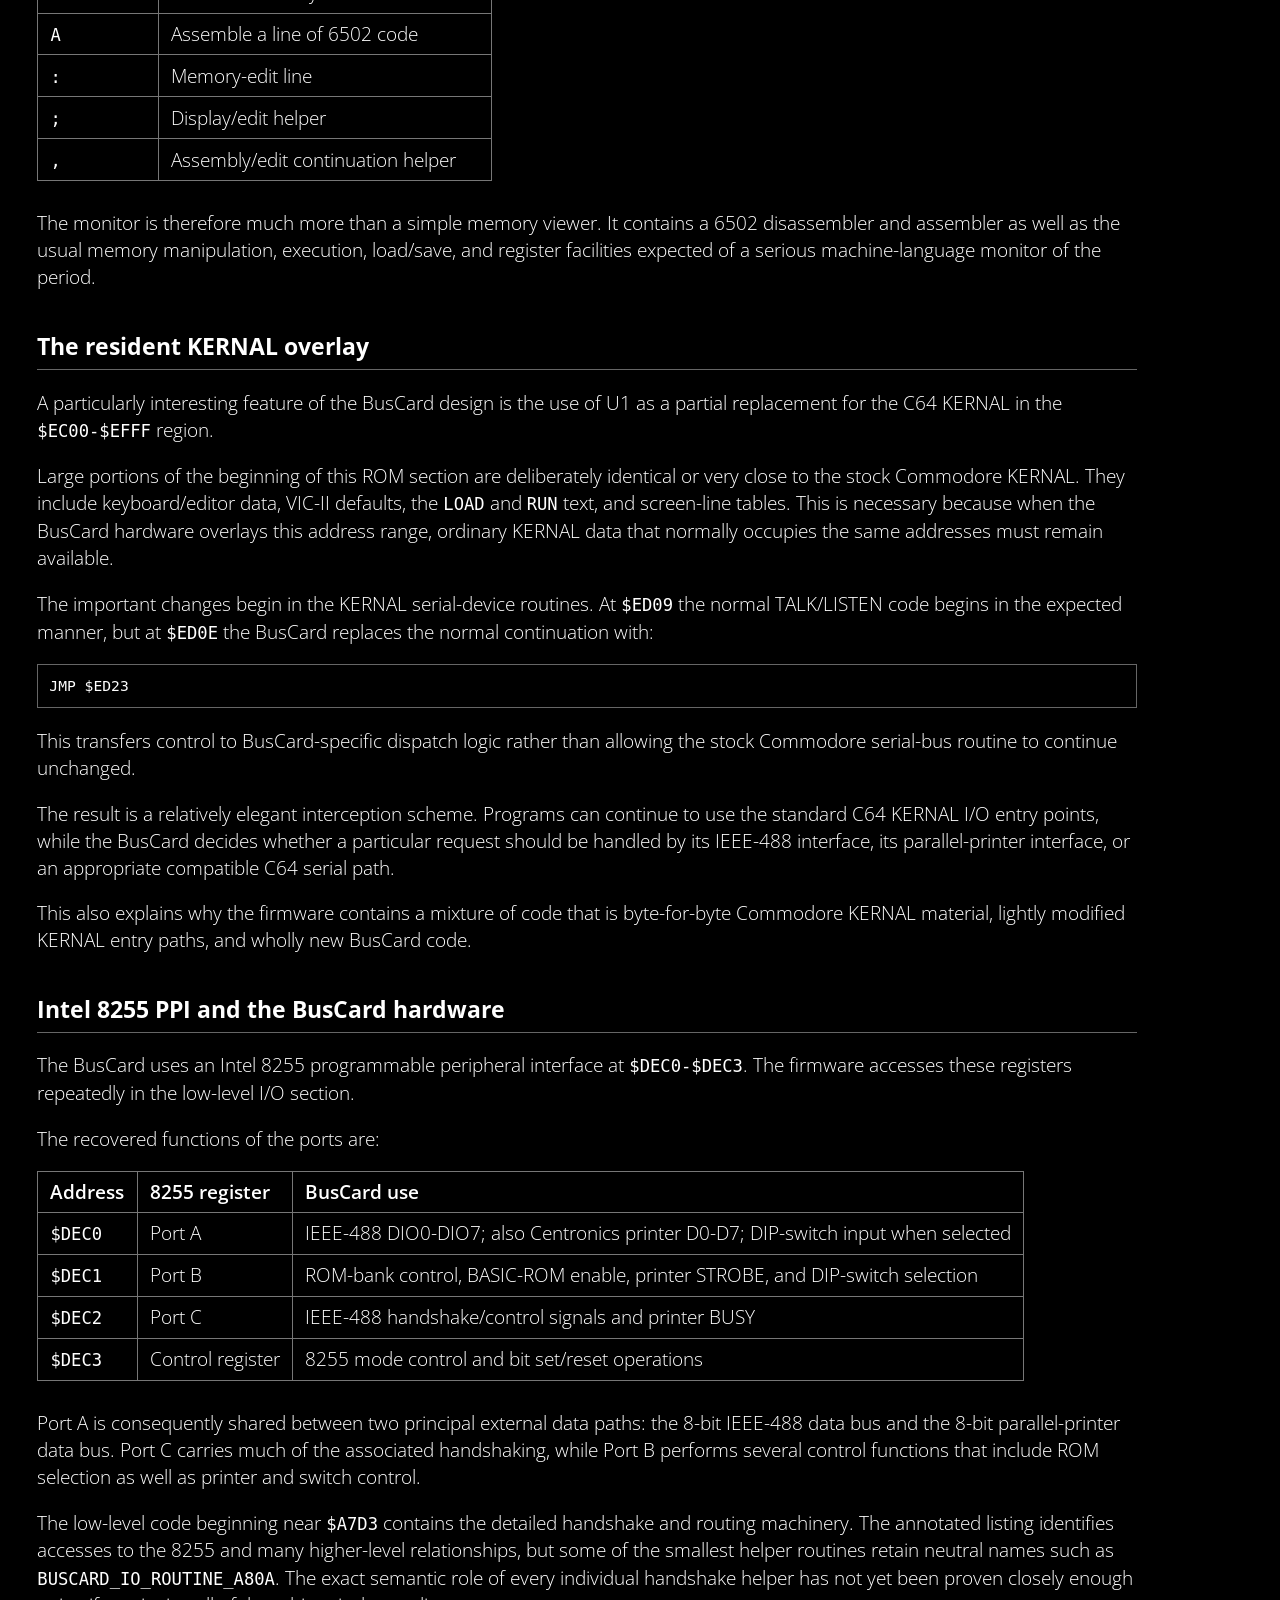
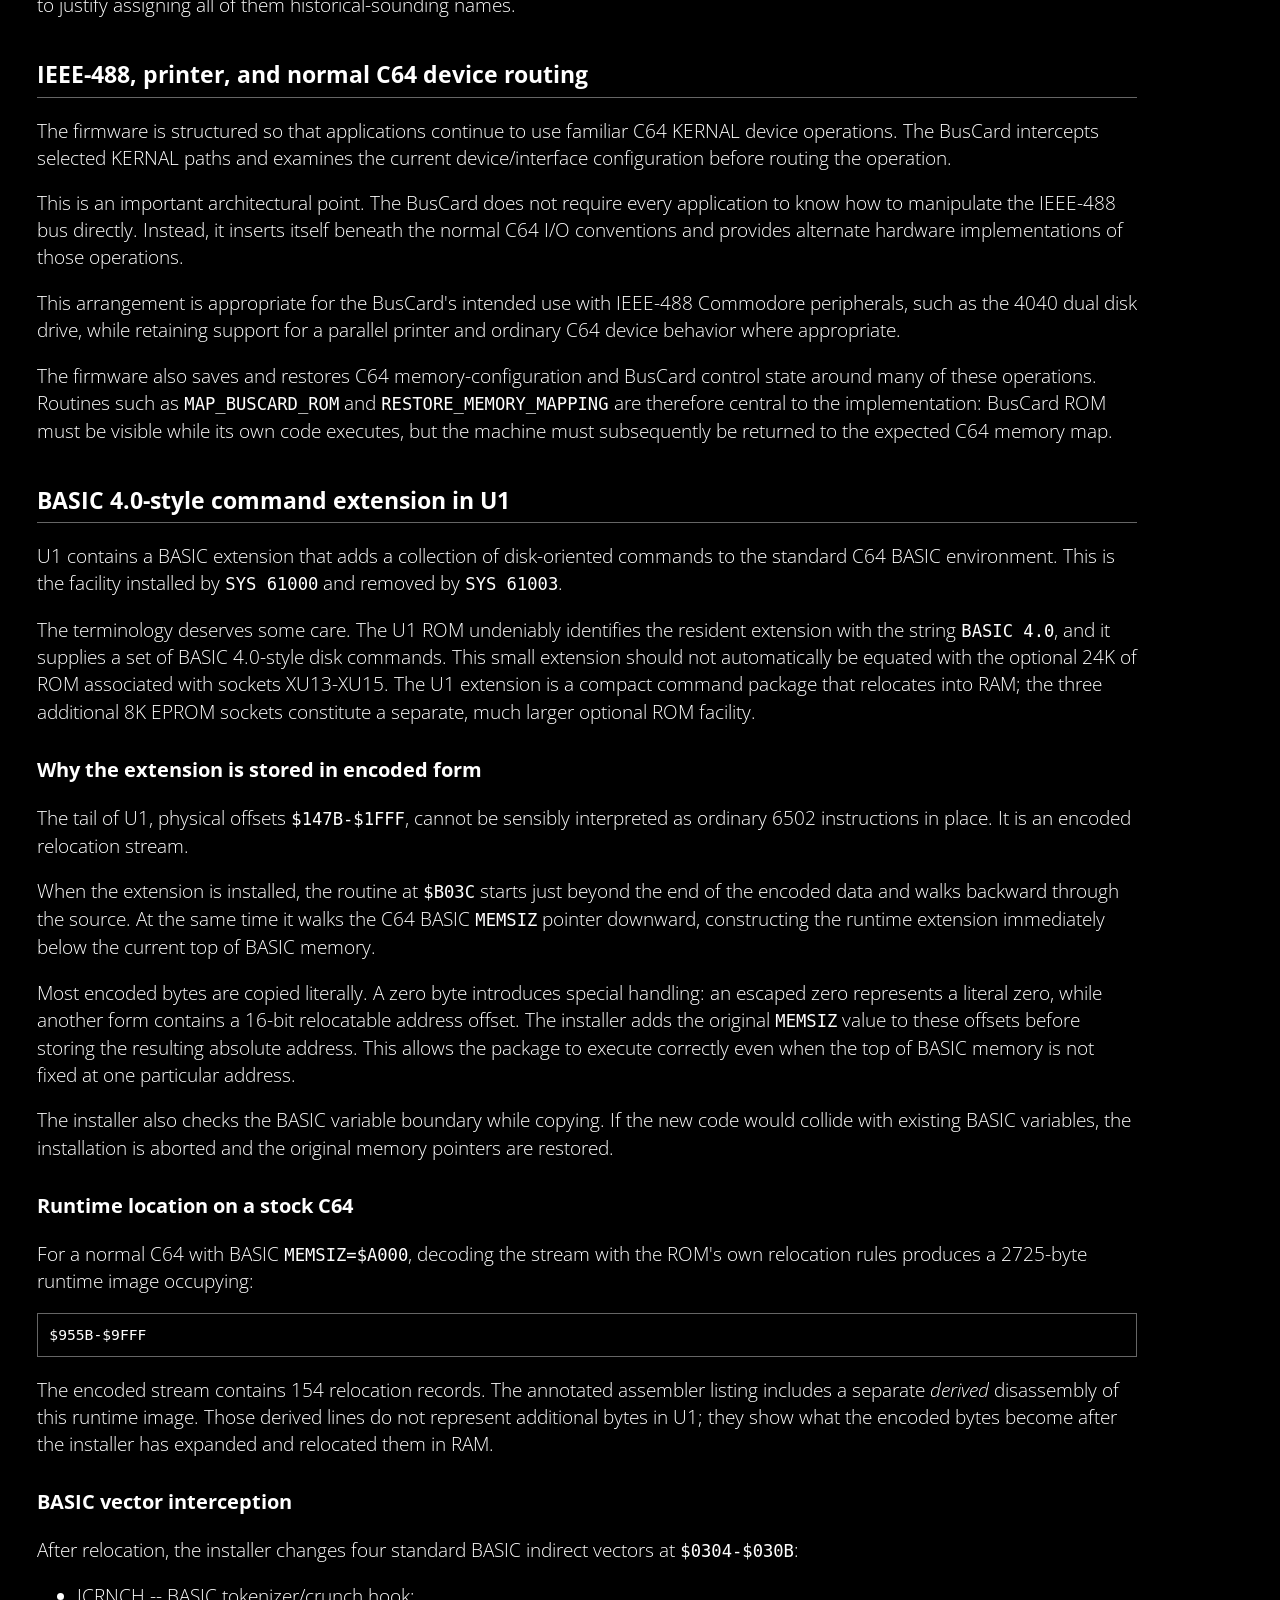
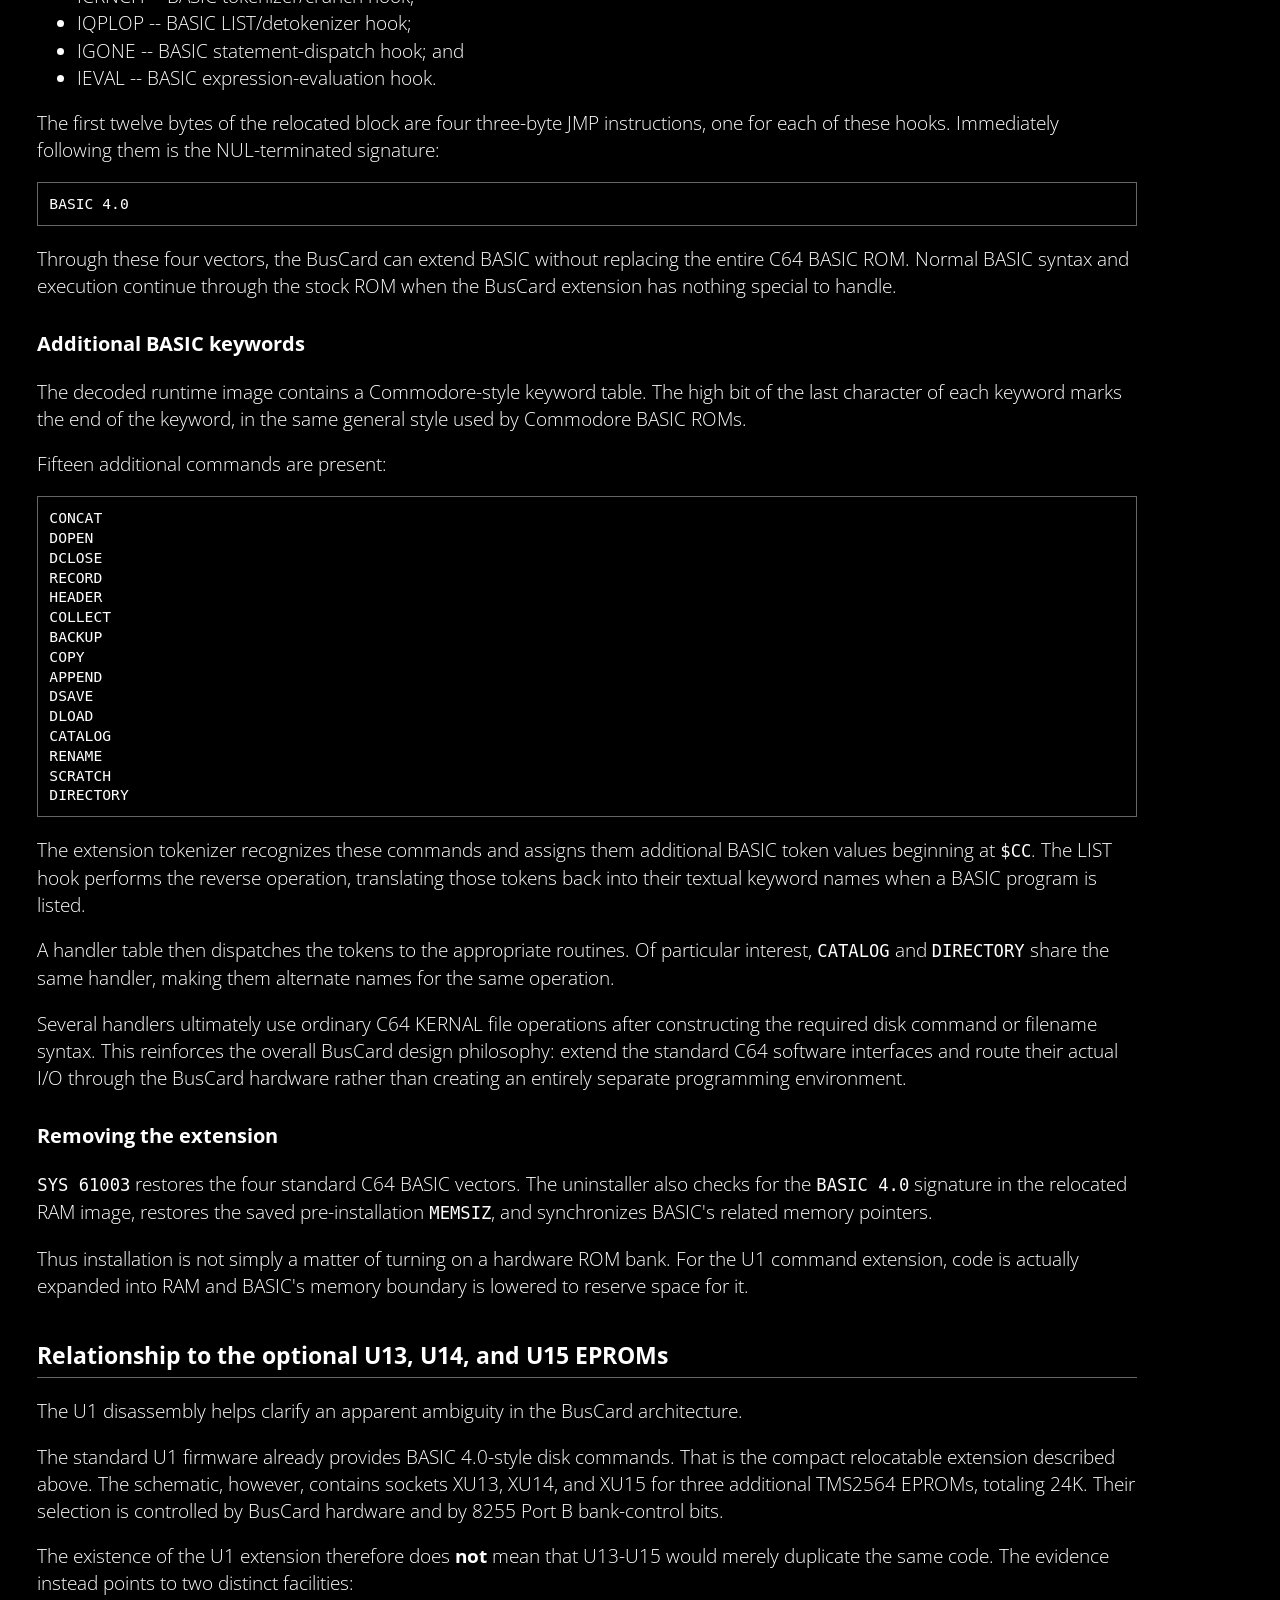
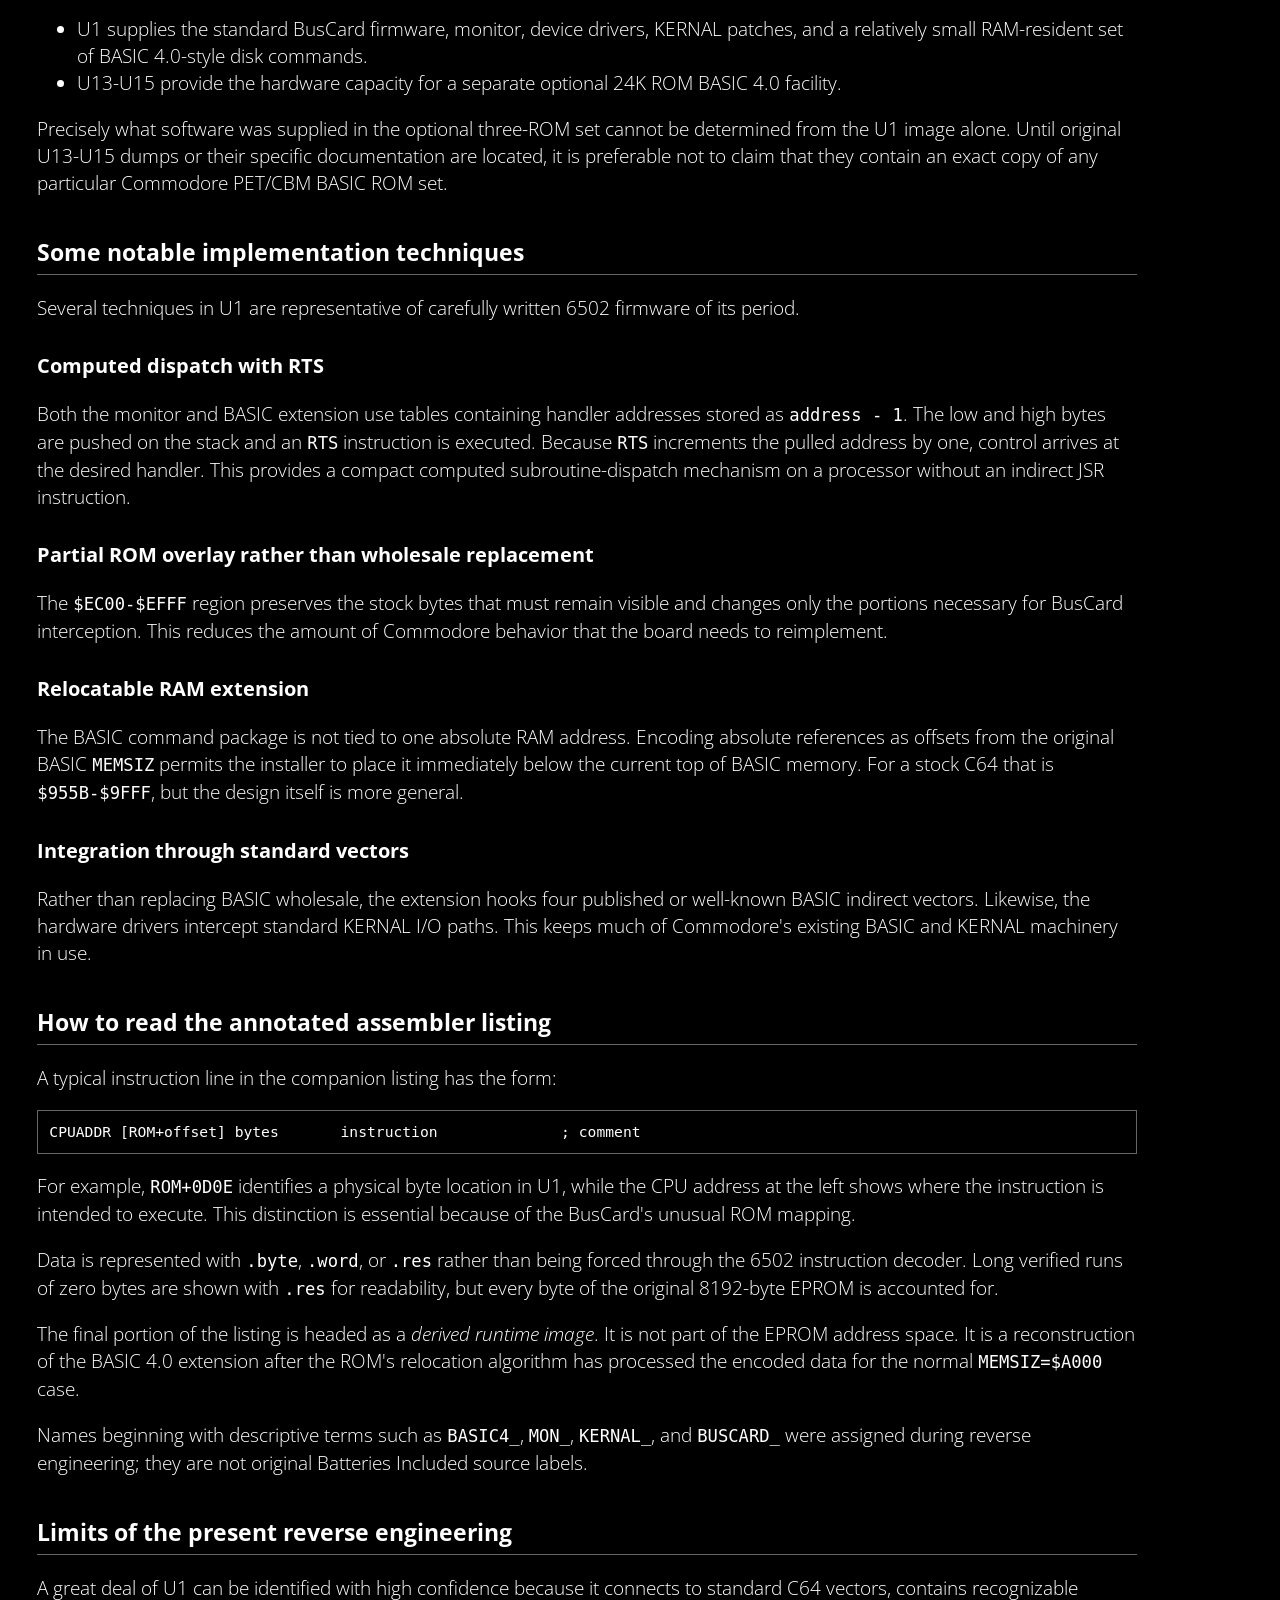
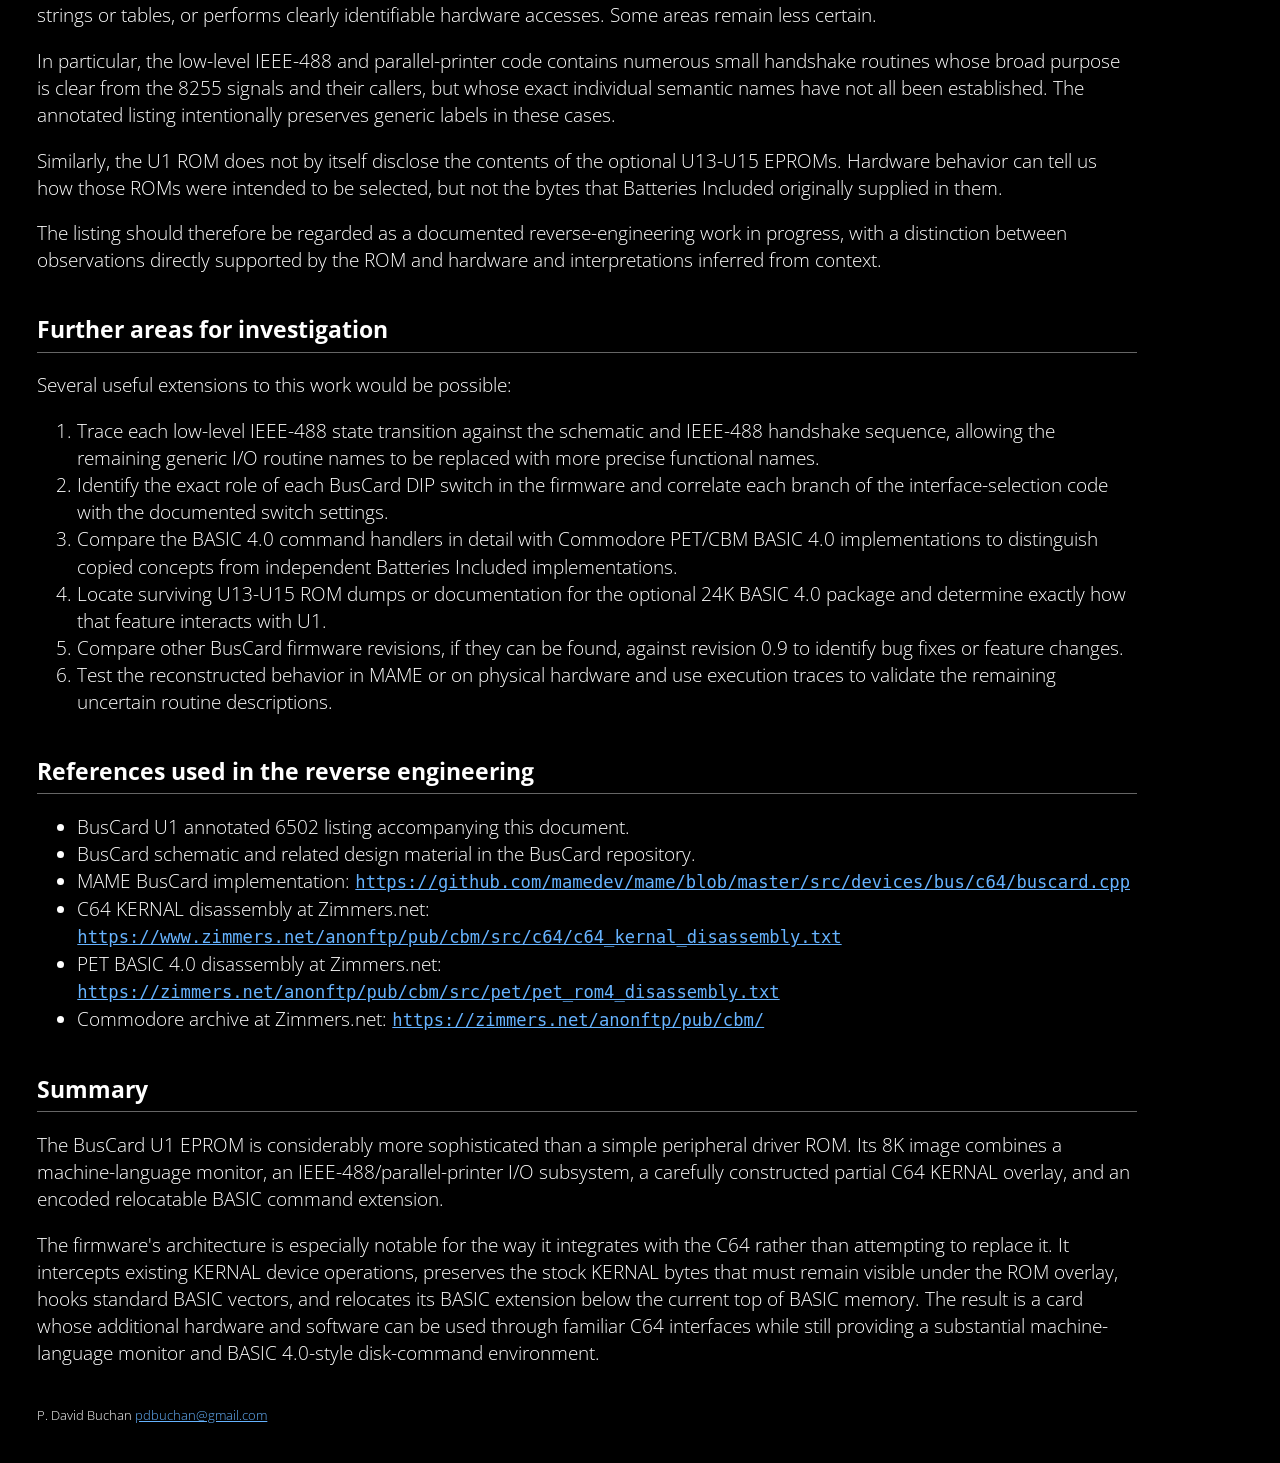
<file: docs/assets/eprom/buscard_u1_rom_discussion.html>
<!DOCTYPE html PUBLIC "-//W3C//DTD XHTML 1.0 Strict//EN" "http://www.w3.org/TR/xhtml1/DTD/xhtml1-strict.dtd">
<html xmlns="http://www.w3.org/1999/xhtml" xml:lang="en" lang="en">
<head>
  <meta http-equiv="Content-Type" content="text/html; charset=utf-8" />
  <meta name="viewport" content="width=device-width, initial-scale=1" />
  <title>BusCard U1 ROM Discussion</title>

<style type="text/css">

body {
  background-color: black;
  color: white;
  margin: 2em;
  max-width: 1100px;
  font-family: "Open Sans", Arial, sans-serif;
  font-size: 14pt;
  font-weight: 300;
  line-height: 1.45;
}

a:link {
  color: #66b3ff;
}

a:visited {
  color: #c58cff;
}

a:hover,
a:focus {
  color: white;
}

h1, h2, h3 {
  font-family: "Open Sans", Arial, sans-serif;
}

h1.title {
  font-size: 20pt;
  text-align: center;
  text-decoration: underline;
  margin-bottom: 0.25em;
}

h2.subtitle {
  font-size: 16pt;
  text-align: center;
  font-weight: 400;
  margin-top: 0;
  margin-bottom: 2em;
}

h2 {
  font-size: 17pt;
  margin-top: 1.8em;
  border-bottom: 1px solid #666666;
  padding-bottom: 0.2em;
}

h3 {
  font-size: 15pt;
  margin-top: 1.5em;
}

p, li, th, td {
  font-size: 14pt;
}

p {
  text-align: left;
}

.navigation {
  font-size: 11pt;
  margin-bottom: 2em;
}

table {
  border-collapse: collapse;
  margin: 1em 0 1.5em 0;
}

th, td {
  border: 1px solid #777777;
  padding: 0.35em 0.65em;
  text-align: left;
  vertical-align: top;
}

th {
  font-weight: 600;
}

code, pre {
  font-family: "DejaVu Sans Mono", "Liberation Mono", monospace;
}

code {
  font-size: 0.92em;
}

pre {
  overflow-x: auto;
  border: 1px solid #666666;
  padding: 0.75em;
  font-size: 11pt;
  line-height: 1.35;
}

pre code {
  font-size: inherit;
}

.signature {
  font-size: 10pt;
  margin-top: 3em;
}

@media (max-width: 700px) {
  body {
    margin: 1em;
    font-size: 12pt;
  }

  p, li, th, td {
    font-size: 12pt;
  }

  table {
    display: block;
    overflow-x: auto;
  }
}
</style>
<link href="https://fonts.googleapis.com/css2?family=Open+Sans:wght@300;400;600;700;800&amp;display=swap" rel="stylesheet" type="text/css" />
</head>

<body>

<p class="navigation"><a href="buscardv0.9-tms2564.html">Back to BusCard TMS2564 EPROM page</a> | <a href="buscard_u1_6502_annotated_listing.txt">Annotated 6502 disassembly</a></p>

<h1 class="title">Batteries Included BusCard (Revision A) TMS-2564 EPROM v0.9 (U1)</h1>
<h2 class="subtitle">General Discussion and Reverse-Engineering Notes</h2>
<h3>Purpose of this document</h3>

<p>This document accompanies the annotated 6502 assembler listing of the
Batteries Included BusCard U1 EPROM image, <code>buscardv0.9-tms2564.bin</code>.</p>

<p>The listing is a reverse-engineered description of the ROM rather than the
original Batteries Included source code. Symbol names, routine names, and
comments were reconstructed from the machine code, the BusCard schematic,
known Commodore 64 memory and KERNAL conventions, the BusCard implementation
in MAME, and comparison with published Commodore ROM disassemblies. Where the
function of a routine is not yet certain, the annotated listing deliberately
uses a neutral name rather than assigning a possibly incorrect historical
name.</p>

<p>The purpose of this discussion is to describe the overall architecture of the
firmware and explain how its major parts fit together. It is intended to be
read before, or alongside, the detailed assembler listing.</p>

<h2>ROM identity</h2>
<p>The U1 image is 8192 bytes long, corresponding exactly to one TMS2564 8K x 8
EPROM. Its checksums are:</p>

<pre><code>CRC32:   175e8c96
SHA-1:   8fb4ba7e3d0b58dc01b66ef962955596f1b125b5
SHA-256: c96f1b19aacd3f05fcd539c76dd476613d680c0ef03d7c26725a7e40a99e851a
</code></pre>

<p>The CRC32 and SHA-1 values match the BusCard U1 ROM identified by MAME as
<code>0.9.u1</code>. This provides useful independent confirmation that the image being
disassembled is a known BusCard firmware revision rather than an altered or
partially damaged dump.</p>

<h2>U1 is not a simple contiguous 8K program</h2>
<p>The most important fact to understand when reading the listing is that U1 is
not used as one uninterrupted program occupying a single 8K address range.
The BusCard's address-decoding circuitry exposes different portions of the
physical EPROM at different locations in the Commodore 64 address space.</p>

<p>The organization recovered from the ROM and hardware is:</p>
<table>
  <thead>
    <tr>
      <th>Physical U1 offset</th>
      <th>CPU address</th>
      <th>Principal contents</th>
    </tr>
  </thead>
<tbody>
  <tr>
    <td><code>$0000-$0BFF</code></td>
    <td><code>$A000-$ABFF</code></td>
    <td>Machine-language monitor and BusCard low-level I/O drivers</td>
  </tr>
  <tr>
    <td><code>$0C00-$0FFF</code></td>
    <td><code>$EC00-$EFFF</code></td>
    <td>Resident C64 KERNAL overlay and BusCard dispatch code</td>
  </tr>
  <tr>
    <td><code>$1000-$113B</code></td>
    <td><code>$B000-$B13B</code></td>
    <td>BASIC 4.0 extension installer/uninstaller and associated data</td>
  </tr>
  <tr>
    <td><code>$113C-$147A</code></td>
    <td><code>$B13C-$B47A</code></td>
    <td>831 bytes of zero fill</td>
  </tr>
  <tr>
    <td><code>$147B-$1FFF</code></td>
    <td><code>$B47B-$BFFF</code></td>
    <td>Encoded relocatable BASIC 4.0 command extension</td>
  </tr>
</tbody>
</table>

<p>This mapping is why a conventional disassembly that simply assumes the whole
8K ROM occupies <code>$A000-$BFFF</code> gives misleading addresses for a significant
portion of the firmware. In particular, physical offsets <code>$0C00-$0FFF</code> are
intended to appear at <code>$EC00-$EFFF</code>, where they replace part of the normal C64
KERNAL address space.</p>

<p>The annotated listing therefore shows both the physical EPROM offset and the
CPU address at which each byte is intended to execute.</p>

<h2>Public entry points</h2>
<p>Three consecutive public entry points are present in the resident ROM area:</p>

<table>
  <thead>
    <tr>
      <th>BASIC command</th>
      <th style="text-align:right">Address</th>
      <th>Function</th>
    </tr>
  </thead>
<tbody>
  <tr>
    <td><code>SYS 61000</code></td>
    <td style="text-align:right"><code>$EE48</code></td>
    <td>Install/enable the BusCard BASIC 4.0 command extension</td>
  </tr>
  <tr>
    <td><code>SYS 61003</code></td>
    <td style="text-align:right"><code>$EE4B</code></td>
    <td>Remove/disable the BASIC 4.0 command extension</td>
  </tr>
  <tr>
    <td><code>SYS 61006</code></td>
    <td style="text-align:right"><code>$EE4E</code></td>
    <td>Enter the BusCard machine-language monitor</td>
  </tr>
</tbody>
</table>

<p>These are implemented as three-byte JMP instructions, which explains why the
entry points are spaced three bytes apart.</p>

<p>The three entry points also provide a useful high-level description of the
U1 firmware. U1 is not merely an IEEE-488 driver ROM. It contains three major
software facilities:</p>

<ol>
  <li>low-level BusCard I/O support and C64 KERNAL interception;</li>
  <li>a machine-language monitor/assembler/disassembler; and</li>
  <li>a relocatable BASIC command extension providing BASIC 4.0-style disk commands.</li>
</ol>

<h2>Machine-language monitor</h2>
<p>The first major component of U1 is a substantial machine-language monitor at
approximately <code>$A000-$A7D2</code>.</p>

<p><code>SYS 61006</code> does not simply jump directly into the monitor. The firmware first
installs <code>$ED8B</code> in the C64 BRK vector at <code>$0316/$0317</code>, enables KERNAL
messages, and deliberately executes a <code>BRK</code> instruction. The BusCard BRK
handler then maps the appropriate U1 ROM region and transfers control to <code>$A000</code>.</p>

<p>This mechanism allows the monitor to enter with a normal 6502 BRK stack frame.
The monitor removes that frame and records the interrupted processor state,
including:</p>

<ul>
  <li>program counter;</li>
  <li>processor status register;</li>
  <li>accumulator;</li>
  <li>X register;</li>
  <li>Y register; and</li>
  <li>stack pointer.</li>
</ul>

<p>The saved program counter is adjusted by two bytes so that it identifies the
actual <code>BRK</code> instruction rather than the address following it.</p>

<p>The reconstructed monitor command table contains the following commands:</p>

<table>
  <thead>
    <tr>
      <th>Command</th>
      <th>Function</th>
    </tr>
  </thead>
<tbody>
  <tr>
    <td><code>R</code></td>
    <td>Display/edit saved registers</td>
  </tr>
  <tr>
    <td><code>M</code></td>
    <td>Display or modify memory</td>
  </tr>
  <tr>
    <td><code>G</code></td>
    <td>Go/execute from a specified address</td>
  </tr>
  <tr>
    <td><code>X</code></td>
    <td>Exit the monitor</td>
  </tr>
  <tr>
    <td><code>L</code></td>
    <td>Load memory from a device/file</td>
  </tr>
  <tr>
    <td><code>S</code></td>
    <td>Save memory to a device/file</td>
  </tr>
  <tr>
    <td><code>T</code></td>
    <td>Transfer a block of memory</td>
  </tr>
  <tr>
    <td><code>F</code></td>
    <td>Fill memory</td>
  </tr>
  <tr>
    <td><code>H</code></td>
    <td>Hunt/search memory</td>
  </tr>
  <tr>
    <td><code>D</code></td>
    <td>Disassemble machine code</td>
  </tr>
  <tr>
    <td><code>P</code></td>
    <td>Print disassembly</td>
  </tr>
  <tr>
    <td><code>A</code></td>
    <td>Assemble a line of 6502 code</td>
  </tr>
  <tr>
    <td><code>:</code></td>
    <td>Memory-edit line</td>
  </tr>
  <tr>
    <td><code>;</code></td>
    <td>Display/edit helper</td>
  </tr>
  <tr>
    <td><code>,</code></td>
    <td>Assembly/edit continuation helper</td>
  </tr>
</tbody>
</table>

<p>The monitor is therefore much more than a simple memory viewer. It contains a
6502 disassembler and assembler as well as the usual memory manipulation,
execution, load/save, and register facilities expected of a serious
machine-language monitor of the period.</p>

<h2>The resident KERNAL overlay</h2>
<p>A particularly interesting feature of the BusCard design is the use of U1 as
a partial replacement for the C64 KERNAL in the <code>$EC00-$EFFF</code> region.</p>

<p>Large portions of the beginning of this ROM section are deliberately identical
or very close to the stock Commodore KERNAL. They include keyboard/editor
data, VIC-II defaults, the <code>LOAD</code> and <code>RUN</code> text, and screen-line tables. This
is necessary because when the BusCard hardware overlays this address range,
ordinary KERNAL data that normally occupies the same addresses must remain
available.</p>

<p>The important changes begin in the KERNAL serial-device routines. At <code>$ED09</code>
the normal TALK/LISTEN code begins in the expected manner, but at <code>$ED0E</code> the
BusCard replaces the normal continuation with:</p>

<pre><code>JMP $ED23
</code></pre>

<p>This transfers control to BusCard-specific dispatch logic rather than allowing
the stock Commodore serial-bus routine to continue unchanged.</p>

<p>The result is a relatively elegant interception scheme. Programs can continue
to use the standard C64 KERNAL I/O entry points, while the BusCard decides
whether a particular request should be handled by its IEEE-488 interface, its
parallel-printer interface, or an appropriate compatible C64 serial path.</p>

<p>This also explains why the firmware contains a mixture of code that is
byte-for-byte Commodore KERNAL material, lightly modified KERNAL entry paths,
and wholly new BusCard code.</p>

<h2>Intel 8255 PPI and the BusCard hardware</h2>
<p>The BusCard uses an Intel 8255 programmable peripheral interface at
<code>$DEC0-$DEC3</code>. The firmware accesses these registers repeatedly in the
low-level I/O section.</p>

<p>The recovered functions of the ports are:</p>

<table>
  <thead>
    <tr>
      <th>Address</th>
      <th>8255 register</th>
      <th>BusCard use</th>
    </tr>
  </thead>
<tbody>
  <tr>
    <td><code>$DEC0</code></td>
    <td>Port A</td>
    <td>IEEE-488 DIO0-DIO7; also Centronics printer D0-D7; DIP-switch input when selected</td>
  </tr>
  <tr>
    <td><code>$DEC1</code></td>
    <td>Port B</td>
    <td>ROM-bank control, BASIC-ROM enable, printer STROBE, and DIP-switch selection</td>
  </tr>
  <tr>
    <td><code>$DEC2</code></td>
    <td>Port C</td>
    <td>IEEE-488 handshake/control signals and printer BUSY</td>
  </tr>
  <tr>
    <td><code>$DEC3</code></td>
    <td>Control register</td>
    <td>8255 mode control and bit set/reset operations</td>
  </tr>
</tbody>
</table>

<p>Port A is consequently shared between two principal external data paths: the
8-bit IEEE-488 data bus and the 8-bit parallel-printer data bus. Port C carries
much of the associated handshaking, while Port B performs several control
functions that include ROM selection as well as printer and switch control.</p>

<p>The low-level code beginning near <code>$A7D3</code> contains the detailed handshake and
routing machinery. The annotated listing identifies accesses to the 8255 and
many higher-level relationships, but some of the smallest helper routines
retain neutral names such as <code>BUSCARD_IO_ROUTINE_A80A</code>. The exact semantic
role of every individual handshake helper has not yet been proven closely
enough to justify assigning all of them historical-sounding names.</p>

<h2>IEEE-488, printer, and normal C64 device routing</h2>
<p>The firmware is structured so that applications continue to use familiar C64
KERNAL device operations. The BusCard intercepts selected KERNAL paths and
examines the current device/interface configuration before routing the
operation.</p>

<p>This is an important architectural point. The BusCard does not require every
application to know how to manipulate the IEEE-488 bus directly. Instead, it
inserts itself beneath the normal C64 I/O conventions and provides alternate
hardware implementations of those operations.</p>

<p>This arrangement is appropriate for the BusCard's intended use with IEEE-488
Commodore peripherals, such as the 4040 dual disk drive, while retaining
support for a parallel printer and ordinary C64 device behavior where
appropriate.</p>

<p>The firmware also saves and restores C64 memory-configuration and BusCard
control state around many of these operations. Routines such as
<code>MAP_BUSCARD_ROM</code> and <code>RESTORE_MEMORY_MAPPING</code> are therefore central to the
implementation: BusCard ROM must be visible while its own code executes, but
the machine must subsequently be returned to the expected C64 memory map.</p>

<h2>BASIC 4.0-style command extension in U1</h2>
<p>U1 contains a BASIC extension that adds a collection of disk-oriented commands
to the standard C64 BASIC environment. This is the facility installed by
<code>SYS 61000</code> and removed by <code>SYS 61003</code>.</p>

<p>The terminology deserves some care. The U1 ROM undeniably identifies the
resident extension with the string <code>BASIC 4.0</code>, and it supplies a set of
BASIC 4.0-style disk commands. This small extension should not automatically
be equated with the optional 24K of ROM associated with sockets XU13-XU15.
The U1 extension is a compact command package that relocates into RAM; the
three additional 8K EPROM sockets constitute a separate, much larger optional
ROM facility.</p>

<h3>Why the extension is stored in encoded form</h3>
<p>The tail of U1, physical offsets <code>$147B-$1FFF</code>, cannot be sensibly
interpreted as ordinary 6502 instructions in place. It is an encoded
relocation stream.</p>

<p>When the extension is installed, the routine at <code>$B03C</code> starts just beyond the
end of the encoded data and walks backward through the source. At the same
time it walks the C64 BASIC <code>MEMSIZ</code> pointer downward, constructing the runtime
extension immediately below the current top of BASIC memory.</p>

<p>Most encoded bytes are copied literally. A zero byte introduces special
handling: an escaped zero represents a literal zero, while another form
contains a 16-bit relocatable address offset. The installer adds the original
<code>MEMSIZ</code> value to these offsets before storing the resulting absolute address.
This allows the package to execute correctly even when the top of BASIC memory
is not fixed at one particular address.</p>

<p>The installer also checks the BASIC variable boundary while copying. If the
new code would collide with existing BASIC variables, the installation is
aborted and the original memory pointers are restored.</p>

<h3>Runtime location on a stock C64</h3>
<p>For a normal C64 with BASIC <code>MEMSIZ=$A000</code>, decoding the stream with the ROM's
own relocation rules produces a 2725-byte runtime image occupying:</p>

<pre><code>$955B-$9FFF
</code></pre>

<p>The encoded stream contains 154 relocation records. The annotated assembler
listing includes a separate <em>derived</em> disassembly of this runtime image.
Those derived lines do not represent additional bytes in U1; they show what
the encoded bytes become after the installer has expanded and relocated them
in RAM.</p>

<h3>BASIC vector interception</h3>
<p>After relocation, the installer changes four standard BASIC indirect vectors
at <code>$0304-$030B</code>:</p>

<ul>
  <li>ICRNCH -- BASIC tokenizer/crunch hook;</li>
  <li>IQPLOP -- BASIC LIST/detokenizer hook;</li>
  <li>IGONE -- BASIC statement-dispatch hook; and</li>
  <li>IEVAL -- BASIC expression-evaluation hook.</li>
</ul>

<p>The first twelve bytes of the relocated block are four three-byte JMP
instructions, one for each of these hooks. Immediately following them is the
NUL-terminated signature:</p>

<pre><code>BASIC 4.0
</code></pre>

<p>Through these four vectors, the BusCard can extend BASIC without replacing the
entire C64 BASIC ROM. Normal BASIC syntax and execution continue through the
stock ROM when the BusCard extension has nothing special to handle.</p>

<h3>Additional BASIC keywords</h3>
<p>The decoded runtime image contains a Commodore-style keyword table. The high
bit of the last character of each keyword marks the end of the keyword, in the
same general style used by Commodore BASIC ROMs.</p>

<p>Fifteen additional commands are present:</p>

<pre><code>CONCAT
DOPEN
DCLOSE
RECORD
HEADER
COLLECT
BACKUP
COPY
APPEND
DSAVE
DLOAD
CATALOG
RENAME
SCRATCH
DIRECTORY
</code></pre>

<p>The extension tokenizer recognizes these commands and assigns them additional
BASIC token values beginning at <code>$CC</code>. The LIST hook performs the reverse
operation, translating those tokens back into their textual keyword names
when a BASIC program is listed.</p>

<p>A handler table then dispatches the tokens to the appropriate routines. Of
particular interest, <code>CATALOG</code> and <code>DIRECTORY</code> share the same handler, making
them alternate names for the same operation.</p>

<p>Several handlers ultimately use ordinary C64 KERNAL file operations after
constructing the required disk command or filename syntax. This reinforces
the overall BusCard design philosophy: extend the standard C64 software
interfaces and route their actual I/O through the BusCard hardware rather than
creating an entirely separate programming environment.</p>

<h3>Removing the extension</h3>
<p><code>SYS 61003</code> restores the four standard C64 BASIC vectors. The uninstaller also
checks for the <code>BASIC 4.0</code> signature in the relocated RAM image, restores the
saved pre-installation <code>MEMSIZ</code>, and synchronizes BASIC's related memory
pointers.</p>

<p>Thus installation is not simply a matter of turning on a hardware ROM bank.
For the U1 command extension, code is actually expanded into RAM and BASIC's
memory boundary is lowered to reserve space for it.</p>

<h2>Relationship to the optional U13, U14, and U15 EPROMs</h2>
<p>The U1 disassembly helps clarify an apparent ambiguity in the BusCard
architecture.</p>

<p>The standard U1 firmware already provides BASIC 4.0-style disk commands. That
is the compact relocatable extension described above. The schematic, however,
contains sockets XU13, XU14, and XU15 for three additional TMS2564 EPROMs,
totaling 24K. Their selection is controlled by BusCard hardware and by 8255
Port B bank-control bits.</p>

<p>The existence of the U1 extension therefore does <strong>not</strong> mean that U13-U15
would merely duplicate the same code. The evidence instead points to two
distinct facilities:</p>

<ul>
  <li>U1 supplies the standard BusCard firmware, monitor, device drivers, KERNAL
patches, and a relatively small RAM-resident set of BASIC 4.0-style disk commands.</li>
  <li>U13-U15 provide the hardware capacity for a separate optional 24K ROM BASIC 4.0 facility.</li>
</ul>

<p>Precisely what software was supplied in the optional three-ROM set cannot be
determined from the U1 image alone. Until original U13-U15 dumps or their
specific documentation are located, it is preferable not to claim that they
contain an exact copy of any particular Commodore PET/CBM BASIC ROM set.</p>

<h2>Some notable implementation techniques</h2>
<p>Several techniques in U1 are representative of carefully written 6502
firmware of its period.</p>

<h3>Computed dispatch with RTS</h3>
<p>Both the monitor and BASIC extension use tables containing handler addresses
stored as <code>address - 1</code>. The low and high bytes are pushed on the stack and an
<code>RTS</code> instruction is executed. Because <code>RTS</code> increments the pulled address by
one, control arrives at the desired handler. This provides a compact computed
subroutine-dispatch mechanism on a processor without an indirect JSR
instruction.</p>

<h3>Partial ROM overlay rather than wholesale replacement</h3>
<p>The <code>$EC00-$EFFF</code> region preserves the stock bytes that must remain visible and
changes only the portions necessary for BusCard interception. This reduces the
amount of Commodore behavior that the board needs to reimplement.</p>

<h3>Relocatable RAM extension</h3>
<p>The BASIC command package is not tied to one absolute RAM address. Encoding
absolute references as offsets from the original BASIC <code>MEMSIZ</code> permits the
installer to place it immediately below the current top of BASIC memory. For a
stock C64 that is <code>$955B-$9FFF</code>, but the design itself is more general.</p>

<h3>Integration through standard vectors</h3>
<p>Rather than replacing BASIC wholesale, the extension hooks four published or
well-known BASIC indirect vectors. Likewise, the hardware drivers intercept
standard KERNAL I/O paths. This keeps much of Commodore's existing BASIC and
KERNAL machinery in use.</p>

<h2>How to read the annotated assembler listing</h2>
<p>A typical instruction line in the companion listing has the form:</p>

<pre><code>CPUADDR [ROM+offset] bytes       instruction              ; comment
</code></pre>

<p>For example, <code>ROM+0D0E</code> identifies a physical byte location in U1, while the
CPU address at the left shows where the instruction is intended to execute.
This distinction is essential because of the BusCard's unusual ROM mapping.</p>

<p>Data is represented with <code>.byte</code>, <code>.word</code>, or <code>.res</code> rather than being forced
through the 6502 instruction decoder. Long verified runs of zero bytes are
shown with <code>.res</code> for readability, but every byte of the original 8192-byte
EPROM is accounted for.</p>

<p>The final portion of the listing is headed as a <em>derived runtime image</em>. It is
not part of the EPROM address space. It is a reconstruction of the BASIC 4.0
extension after the ROM's relocation algorithm has processed the encoded data
for the normal <code>MEMSIZ=$A000</code> case.</p>

<p>Names beginning with descriptive terms such as <code>BASIC4_</code>, <code>MON_</code>,
<code>KERNAL_</code>, and <code>BUSCARD_</code> were assigned during reverse engineering; they are
not original Batteries Included source labels.</p>

<h2>Limits of the present reverse engineering</h2>
<p>A great deal of U1 can be identified with high confidence because it connects
to standard C64 vectors, contains recognizable strings or tables, or performs
clearly identifiable hardware accesses. Some areas remain less certain.</p>

<p>In particular, the low-level IEEE-488 and parallel-printer code contains
numerous small handshake routines whose broad purpose is clear from the 8255
signals and their callers, but whose exact individual semantic names have not
all been established. The annotated listing intentionally preserves generic
labels in these cases.</p>

<p>Similarly, the U1 ROM does not by itself disclose the contents of the optional
U13-U15 EPROMs. Hardware behavior can tell us how those ROMs were intended to
be selected, but not the bytes that Batteries Included originally supplied in
them.</p>

<p>The listing should therefore be regarded as a documented reverse-engineering
work in progress, with a distinction between observations directly supported
by the ROM and hardware and interpretations inferred from context.</p>

<h2>Further areas for investigation</h2>
<p>Several useful extensions to this work would be possible:</p>

<ol>
  <li>Trace each low-level IEEE-488 state transition against the schematic and
IEEE-488 handshake sequence, allowing the remaining generic I/O routine
names to be replaced with more precise functional names.</li>
  <li>Identify the exact role of each BusCard DIP switch in the firmware and
correlate each branch of the interface-selection code with the documented
switch settings.</li>
  <li>Compare the BASIC 4.0 command handlers in detail with Commodore PET/CBM
BASIC 4.0 implementations to distinguish copied concepts from independent
Batteries Included implementations.</li>
  <li>Locate surviving U13-U15 ROM dumps or documentation for the optional 24K
BASIC 4.0 package and determine exactly how that feature interacts with U1.</li>
  <li>Compare other BusCard firmware revisions, if they can be found, against
revision 0.9 to identify bug fixes or feature changes.</li>
  <li>Test the reconstructed behavior in MAME or on physical hardware and use
execution traces to validate the remaining uncertain routine descriptions.</li>
</ol>

<h2>References used in the reverse engineering</h2>
<ul>
  <li>BusCard U1 annotated 6502 listing accompanying this document.</li>
  <li>BusCard schematic and related design material in the BusCard repository.</li>
  <li>MAME BusCard implementation: <a href="https://github.com/mamedev/mame/blob/master/src/devices/bus/c64/buscard.cpp"><code>https://github.com/mamedev/mame/blob/master/src/devices/bus/c64/buscard.cpp</code></a></li>
  <li>C64 KERNAL disassembly at Zimmers.net: <a href="https://www.zimmers.net/anonftp/pub/cbm/src/c64/c64_kernal_disassembly.txt"><code>https://www.zimmers.net/anonftp/pub/cbm/src/c64/c64_kernal_disassembly.txt</code></a></li>
  <li>PET BASIC 4.0 disassembly at Zimmers.net: <a href="https://zimmers.net/anonftp/pub/cbm/src/pet/pet_rom4_disassembly.txt"><code>https://zimmers.net/anonftp/pub/cbm/src/pet/pet_rom4_disassembly.txt</code></a></li>
  <li>Commodore archive at Zimmers.net: <a href="https://zimmers.net/anonftp/pub/cbm/"><code>https://zimmers.net/anonftp/pub/cbm/</code></a></li>
</ul>

<h2>Summary</h2>
<p>The BusCard U1 EPROM is considerably more sophisticated than a simple
peripheral driver ROM. Its 8K image combines a machine-language monitor, an
IEEE-488/parallel-printer I/O subsystem, a carefully constructed partial C64
KERNAL overlay, and an encoded relocatable BASIC command extension.</p>

<p>The firmware's architecture is especially notable for the way it integrates
with the C64 rather than attempting to replace it. It intercepts existing
KERNAL device operations, preserves the stock KERNAL bytes that must remain
visible under the ROM overlay, hooks standard BASIC vectors, and relocates its
BASIC extension below the current top of BASIC memory. The result is a card
whose additional hardware and software can be used through familiar C64
interfaces while still providing a substantial machine-language monitor and
BASIC 4.0-style disk-command environment.</p>

<p class="signature">P. David Buchan <a href="mailto:pdbuchan@gmail.com">pdbuchan@gmail.com</a></p>

</body>
</html>
</file>
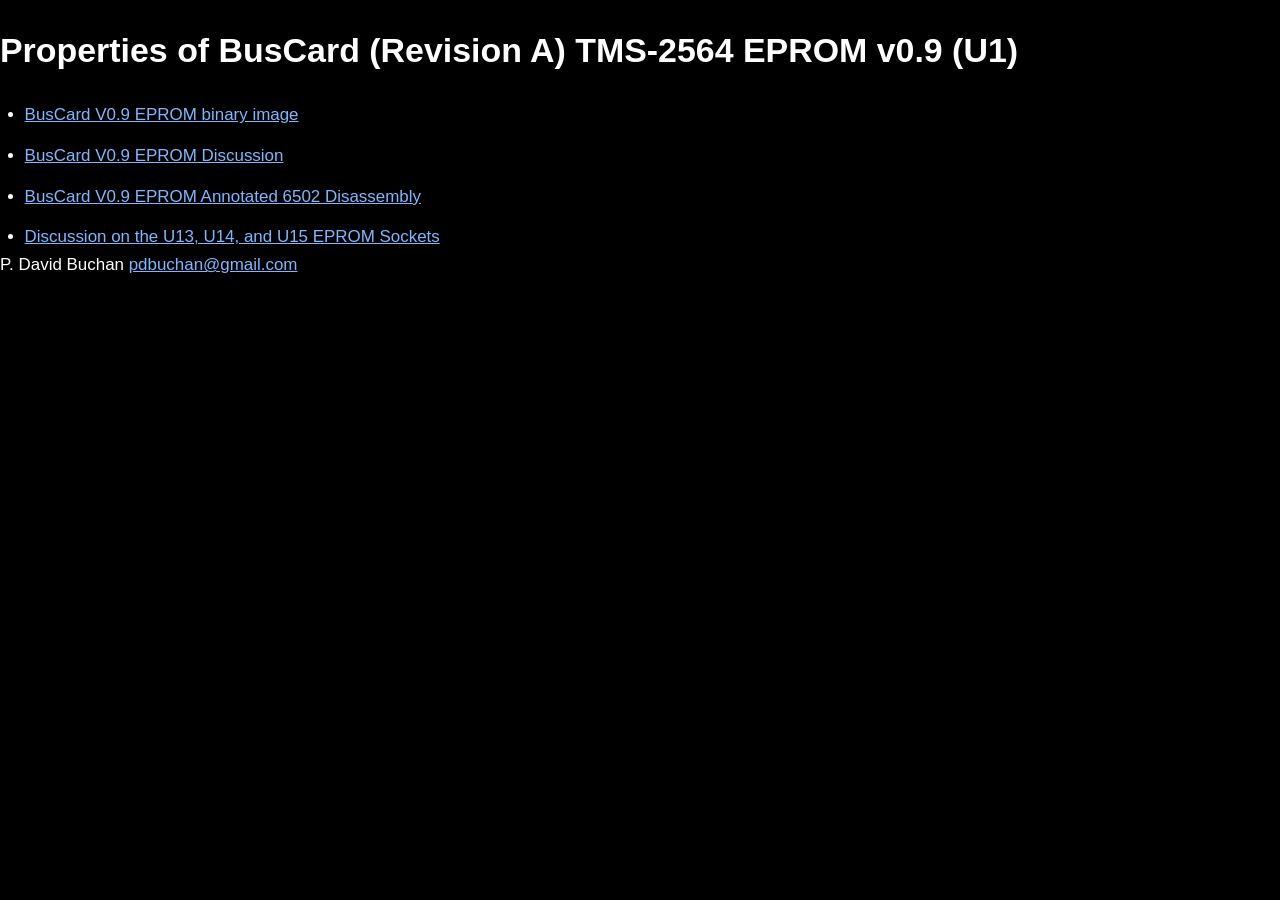
<file: docs/assets/eprom/buscardv0.9-tms2564.html>
<!DOCTYPE html PUBLIC "-//W3C//DTD XHTML 1.0 Strict//EN"     "http://www.w3.org/TR/xhtml1/DTD/xhtml1-strict.dtd">
<html xmlns="http://www.w3.org/1999/xhtml" xml:lang="en" lang="en">
<head>
  <meta http-equiv="Content-Type" content="text/html; charset=utf-8"/>
  <meta name="viewport" content="width=device-width, initial-scale=1"/> 
  <title>BusCard Project</title>
  <link href="https://fonts.googleapis.com/css2?family=Open+Sans:wght@300;400;600;700;800&amp;display=swap" rel="stylesheet" type="text/css"/>
  <link rel="stylesheet" type="text/css" href="../buscard.css"/>
</head>

<body> 

  <h1>Properties of BusCard (Revision A) TMS-2564 EPROM v0.9 (U1)</h1>

  <ul>
    <li><a href="buscardv0.9-tms2564.bin">BusCard V0.9 EPROM binary image</a></li>
    <li><a href="buscard_u1_rom_discussion.html">BusCard V0.9 EPROM Discussion</a></li>
    <li><a href="buscard_u1_6502_annotated_listing.txt">BusCard V0.9 EPROM Annotated 6502 Disassembly</a></li>
    <li><a href="additional-sockets-u13-u14-u15.html">Discussion on the U13, U14, and U15 EPROM Sockets</a></li>
  </ul>

  <p class="signature">P. David Buchan <a href="mailto:pdbuchan@gmail.com">pdbuchan@gmail.com</a></p>

</body>
</html>
</file>
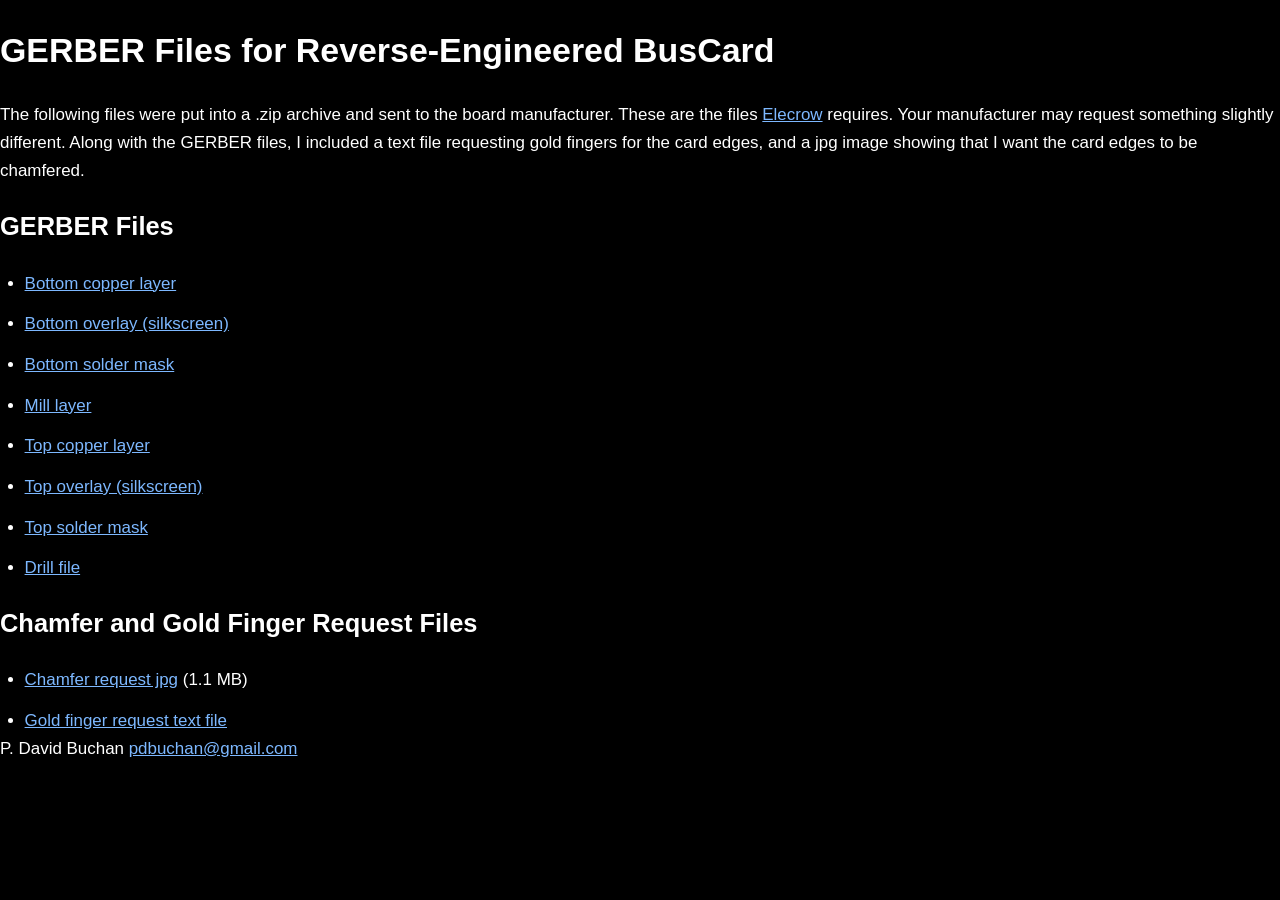
<file: docs/assets/gerber/gerber.html>
<!DOCTYPE html PUBLIC "-//W3C//DTD XHTML 1.0 Strict//EN"     "http://www.w3.org/TR/xhtml1/DTD/xhtml1-strict.dtd">
<html xmlns="http://www.w3.org/1999/xhtml" xml:lang="en" lang="en">
<head>
  <meta http-equiv="Content-Type" content="text/html; charset=utf-8"/>
  <meta name="viewport" content="width=device-width, initial-scale=1"/>
  <title>GERBER Files for BusCard Project</title>
  <link href="https://fonts.googleapis.com/css2?family=Open+Sans:wght@300;400;600;700;800&amp;display=swap" rel="stylesheet" type="text/css"/>
  <link rel="stylesheet" type="text/css" href="../buscard.css"/>
</head>

<body>

  <h1>GERBER Files for Reverse-Engineered BusCard</h1>

  <p>The following files were put into a .zip archive and sent to the board manufacturer. These are the files <a href="https://www.elecrow.com">Elecrow</a> requires. Your manufacturer may request something slightly different. Along with the GERBER files, I included a text file requesting gold fingers for the card edges, and a jpg image showing that I want the card edges to be chamfered.</p>

  <h2>GERBER Files</h2>
  <div class="gallery-flex">
    <ul>
      <li><a href="buscard.GBL">Bottom copper layer</a></li>
      <li><a href="buscard.GBO">Bottom overlay (silkscreen)</a></li>
      <li><a href="buscard.GBS">Bottom solder mask</a></li>
      <li><a href="buscard.GML">Mill layer</a></li>
      <li><a href="buscard.GTL">Top copper layer</a></li>
      <li><a href="buscard.GTO">Top overlay (silkscreen)</a></li>
      <li><a href="buscard.GTS">Top solder mask</a></li>
      <li><a href="buscard.TXT">Drill file</a></li>
    </ul>
  </div>

  <h2>Chamfer and Gold Finger Request Files</h2>
  <div class="gallery-flex">
    <ul>
      <li><a href="PLEASE_CHAMFER_CARD_EDGES.jpg">Chamfer request jpg</a> (1.1 MB)</li>
      <li><a href="PLEASE_CONTACT_ME_ABOUT_GOLD_FINGERS.txt">Gold finger request text file</a></li>
    </ul>
  </div>

  <p class="signature">P. David Buchan <a href="mailto:pdbuchan@gmail.com">pdbuchan@gmail.com</a></p>

</body>
</html>
</file>
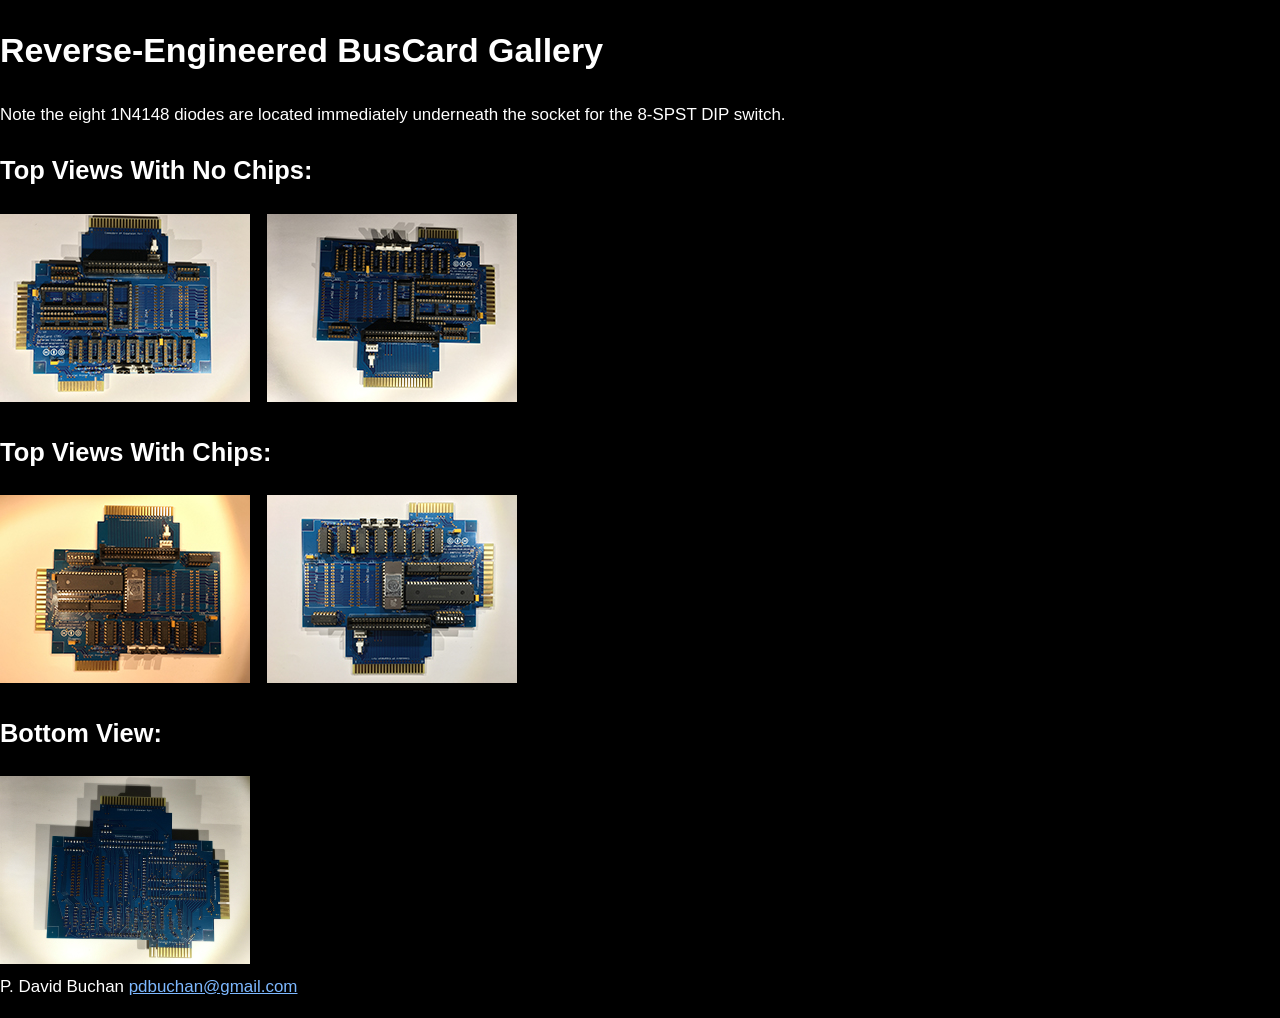
<file: docs/assets/images/new_gallery.html>
<!DOCTYPE html PUBLIC "-//W3C//DTD XHTML 1.0 Strict//EN"     "http://www.w3.org/TR/xhtml1/DTD/xhtml1-strict.dtd">
<html xmlns="http://www.w3.org/1999/xhtml" xml:lang="en" lang="en">
<head>
  <meta http-equiv="Content-Type" content="text/html; charset=utf-8"/>
  <meta name="viewport" content="width=device-width, initial-scale=1"/>
  <title>Reverse-Engineered BusCard Gallery</title>
  <link href="https://fonts.googleapis.com/css2?family=Open+Sans:wght@300;400;600;700;800&amp;display=swap" rel="stylesheet" type="text/css"/>
  <link rel="stylesheet" type="text/css" href="../buscard.css"/>
</head>
 
<body>

  <h1>Reverse-Engineered BusCard Gallery</h1>
 
  <p>Note the eight 1N4148 diodes are located immediately underneath the socket for the 8-SPST DIP switch.</p>
 
  <h2>Top Views With No Chips:</h2>
  <div class="gallery-flex">
    <a href="new_top_no_chips1.jpg"><img src="new_top_no_chips1_thumb.jpg" alt="new_top_no_chips1.jpg" title="new_top_no_chips1.jpg"/></a>
    <a href="new_top_no_chips2.jpg"><img src="new_top_no_chips2_thumb.jpg" alt="new_top_no_chips2.jpg" title="new_top_no_chips2.jpg"/></a>
  </div>

  <h2>Top Views With Chips:</h2>
  <div class="gallery-flex">
    <a href="new_top1.jpg"><img src="new_top1_thumb.jpg" alt="new_top1.jpg" title="new_top1.jpg"/></a>
    <a href="new_top2.jpg"><img src="new_top2_thumb.jpg" alt="new_top2.jpg" title="new_top2.jpg"/></a>
  </div>
 
  <h2>Bottom View:</h2>
  <div class="gallery-flex">
    <a href="new_bottom.jpg"><img src="new_bottom_thumb.jpg" alt="new_bottom.jpg" title="new_bottom.jpg"/></a>
  </div>

  <p class="signature">P. David Buchan <a href="mailto:pdbuchan@gmail.com">pdbuchan@gmail.com</a></p>
 
</body>
</html>
</file>
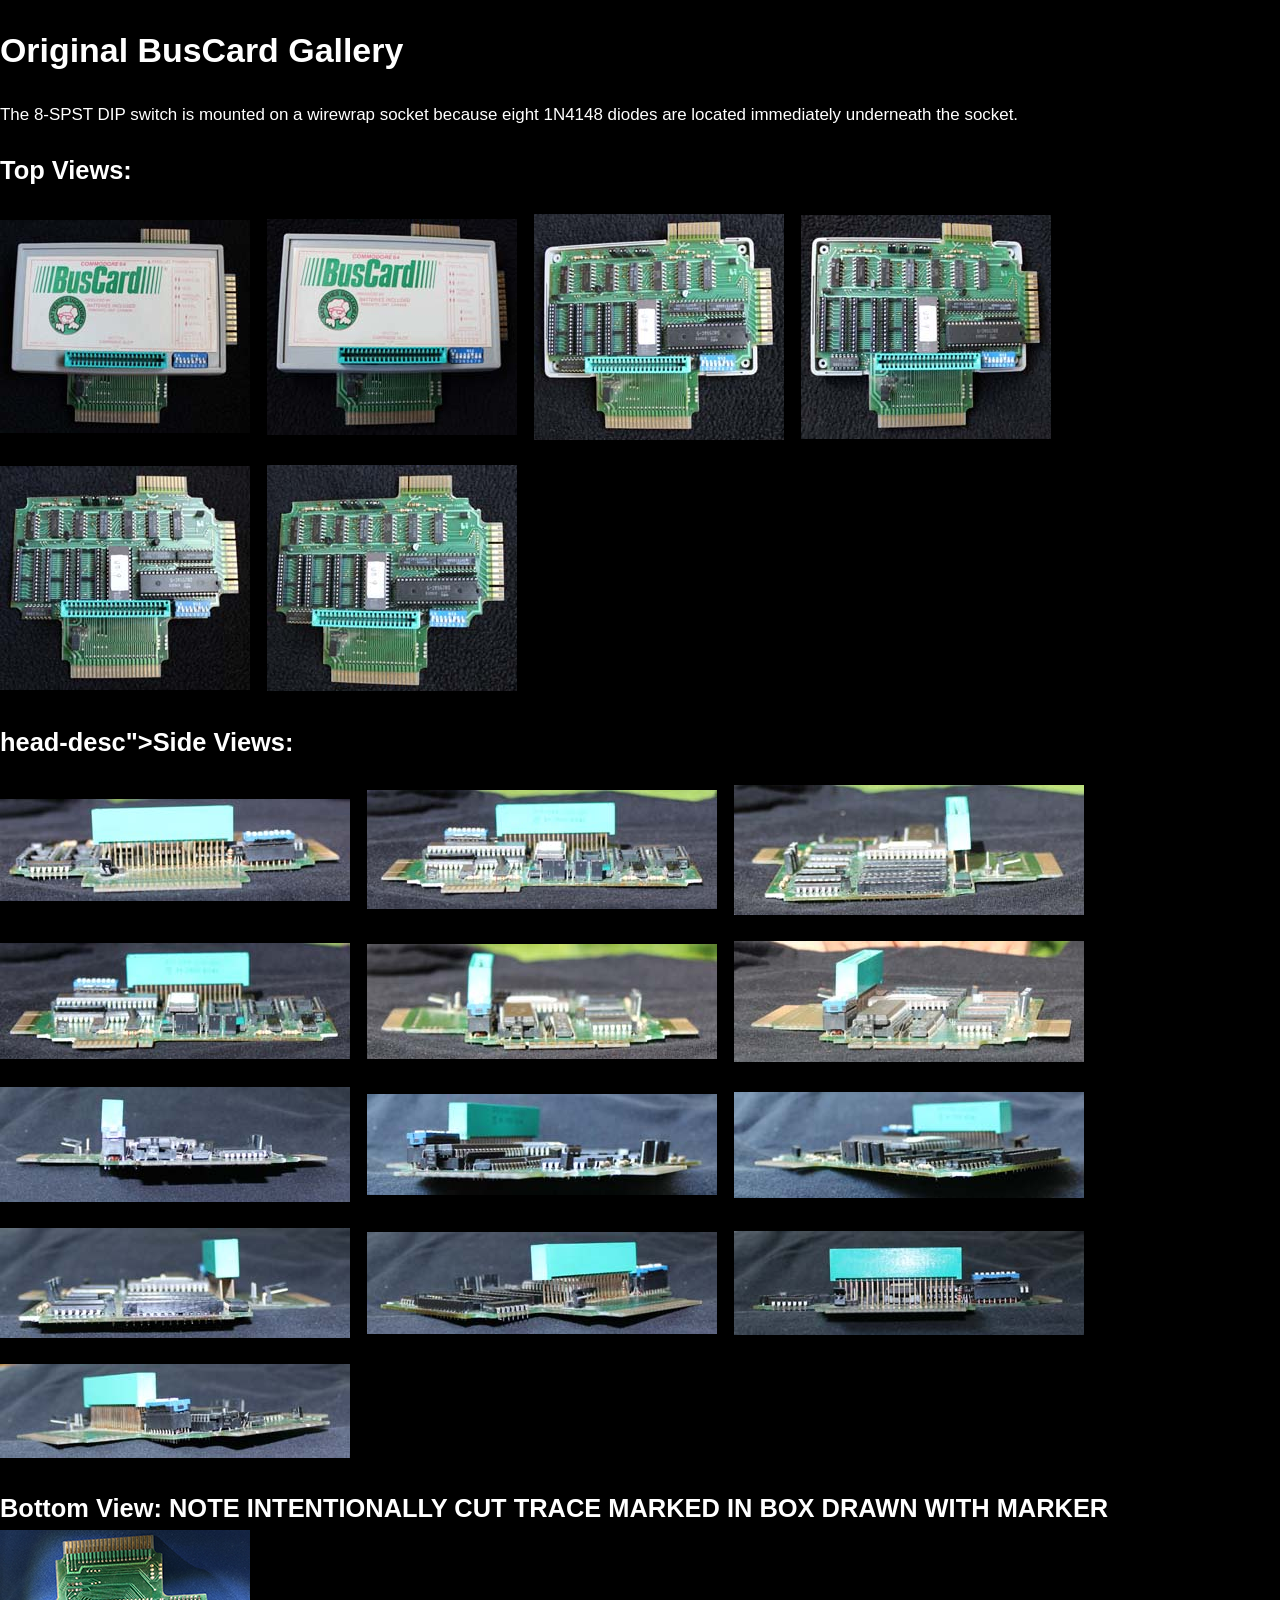
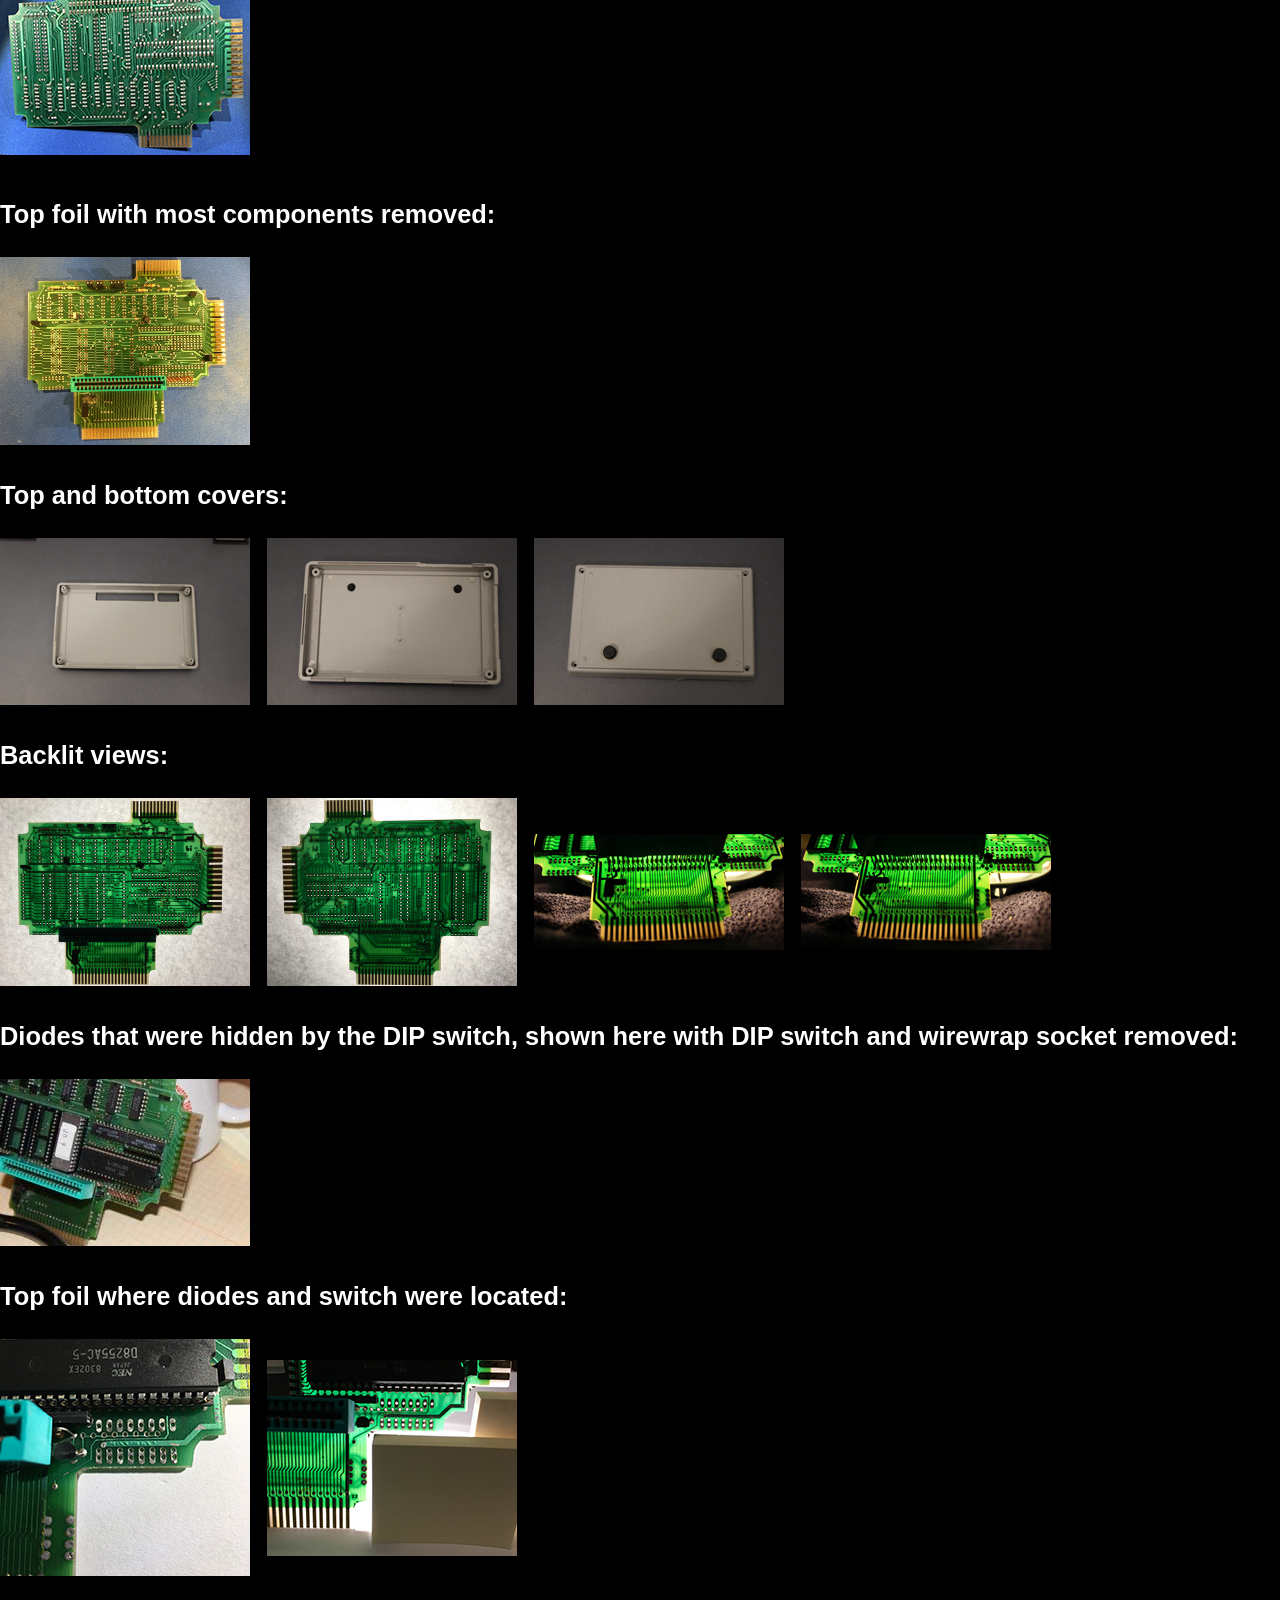
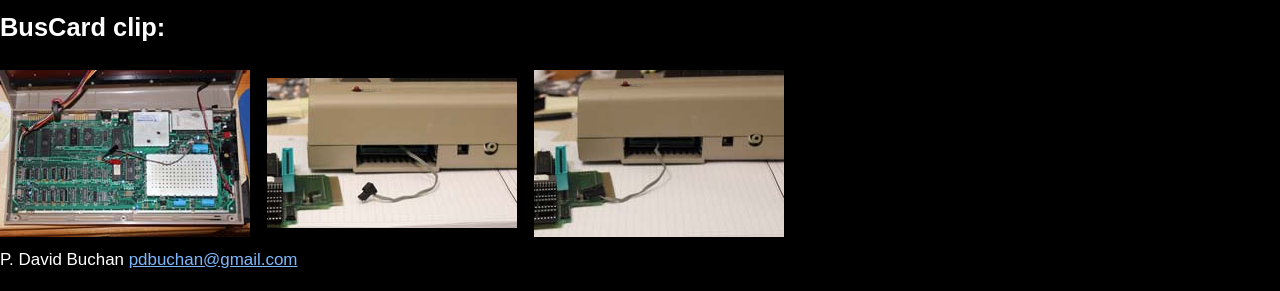
<file: docs/assets/images/orig_gallery.html>
<!DOCTYPE html PUBLIC "-//W3C//DTD XHTML 1.0 Strict//EN"     "http://www.w3.org/TR/xhtml1/DTD/xhtml1-strict.dtd">
<html xmlns="http://www.w3.org/1999/xhtml" xml:lang="en" lang="en">
<head>
  <meta http-equiv="Content-Type" content="text/html; charset=utf-8"/>
  <meta name="viewport" content="width=device-width, initial-scale=1"/>
  <title>Original BusCard Gallery</title>
  <link href="https://fonts.googleapis.com/css2?family=Open+Sans:wght@300;400;600;700;800&amp;display=swap" rel="stylesheet" type="text/css"/>
  <link rel="stylesheet" type="text/css" href="../buscard.css"/>
</head>
 
<body>

  <h1>Original BusCard Gallery</h1>
 
  <p>The 8-SPST DIP switch is mounted on a wirewrap socket because eight 1N4148 diodes are located immediately underneath the socket.</p>
 
  <h2>Top Views:</h2>
  <div class="gallery-flex">
    <a href="top_with_cover1.jpg"><img src="top_with_cover1_thumb.jpg" alt="top_with_cover1.jpg" title="top_with_cover1.jpg"/></a>
    <a href="top_with_cover2.jpg"><img src="top_with_cover2_thumb.jpg" alt="top_with_cover2.jpg" title="top_with_cover2.jpg"/></a>
    <a href="top_with_bottom_cover1.jpg"><img src="top_with_bottom_cover1_thumb.jpg" alt="top_with_bottom_cover1.jpg" title="top_with_bottom_cover1.jpg"/></a>
    <a href="top_with_bottom_cover2.jpg"><img src="top_with_bottom_cover2_thumb.jpg" alt="top_with_bottom_cover2.jpg" title="top_with_bottom_cover2.jpg"/></a>
    <a href="top_no_covers1.jpg"><img src="top_no_covers1_thumb.jpg" alt="top_no_covers1.jpg" title="top_no_covers1.jpg"/></a>
    <a href="top_no_covers2.jpg"><img src="top_no_covers2_thumb.jpg" alt="top_no_covers2.jpg" title="top_no_covers2.jpg"/></a>
  </div>
 
  <h2>head-desc">Side Views:</h2>
  <div class="gallery-flex">
    <a href="side_view01.jpg"><img src="side_view01_thumb.jpg" alt="side_view01.jpg" title="side_view01.jpg"/></a>
    <a href="side_view02.jpg"><img src="side_view02_thumb.jpg" alt="side_view02.jpg" title="side_view02.jpg"/></a>
    <a href="side_view03.jpg"><img src="side_view03_thumb.jpg" alt="side_view03.jpg" title="side_view03.jpg"/></a>
    <a href="side_view04.jpg"><img src="side_view04_thumb.jpg" alt="side_view04.jpg" title="side_view04.jpg"/></a>
    <a href="side_view05.jpg"><img src="side_view05_thumb.jpg" alt="side_view05.jpg" title="side_view05.jpg"/></a>
    <a href="side_view06.jpg"><img src="side_view06_thumb.jpg" alt="side_view06.jpg" title="side_view06.jpg"/></a>
    <a href="side_view07.jpg"><img src="side_view07_thumb.jpg" alt="side_view07.jpg" title="side_view07.jpg"/></a>
    <a href="side_view08.jpg"><img src="side_view08_thumb.jpg" alt="side_view08.jpg" title="side_view08.jpg"/></a>
    <a href="side_view09.jpg"><img src="side_view09_thumb.jpg" alt="side_view09.jpg" title="side_view09.jpg"/></a>
    <a href="side_view10.jpg"><img src="side_view10_thumb.jpg" alt="side_view10.jpg" title="side_view10.jpg"/></a>
    <a href="side_view11.jpg"><img src="side_view11_thumb.jpg" alt="side_view11.jpg" title="side_view11.jpg"/></a>
    <a href="side_view12.jpg"><img src="side_view12_thumb.jpg" alt="side_view12.jpg" title="side_view12.jpg"/></a>
    <a href="side_view13.jpg"><img src="side_view13_thumb.jpg" alt="side_view13.jpg" title="side_view13.jpg"/></a>
  </div>
 
  <h2>Bottom View: NOTE INTENTIONALLY CUT TRACE MARKED IN BOX DRAWN WITH MARKER</he>
  <p><a href="bottom.jpg"><img src="bottom_thumb.jpg" alt="bottom.jpg" title="bottom.jpg"/></a></p>

  <h2>Top foil with most components removed:</h2>
  <p><a href="top_foil1.jpg"><img src="top_foil1_thumb.jpg" alt="top_foil1.jpg" title="top_foil1.jpg"/></a></p>

  <h2>Top and bottom covers:</h2>
  <div class="gallery-flex">
    <a href="top_cover_inside.jpg"><img src="top_cover_inside_thumb.jpg" alt="top_cover_inside.jpg" title="top_cover_inside.jpg"/></a>
    <a href="bottom_cover_inside.jpg"><img src="bottom_cover_inside_thumb.jpg" alt="bottom_cover_inside.jpg" title="bottom_cover_inside.jpg"/></a>
    <a href="bottom_cover_underside.jpg"><img src="bottom_cover_underside_thumb.jpg" alt="bottom_cover_underside.jpg" title="bottom_cover_underside.jpg"/></a>
  </div>

  <h2>Backlit views:</h2>
  <div class="gallery-flex">
    <a href="top_of_board_backlit.jpg"><img src="top_of_board_backlit_thumb.jpg" alt="top_of_board_backlit.jpg" title="top_of_board_backlit.jpg"/></a>
    <a href="bottom_of_board_backlit.jpg"><img src="bottom_of_board_backlit_thumb.jpg" alt="bottom_of_board_backlit.jpg" title="bottom_of_board_backlit.jpg"/></a>
    <a href="expansion_port_backlit1.jpg"><img src="expansion_port_backlit1_thumb.jpg" alt="expansion_port_backlit1.jpg" title="expansion_port_backlit1.jpg"/></a>
    <a href="expansion_port_backlit2.jpg"><img src="expansion_port_backlit2_thumb.jpg" alt="expansion_port_backlit2.jpg" title="expansion_port_backlit2.jpg"/></a>
  </div>
 
  <h2>Diodes that were hidden by the DIP switch, shown here with DIP switch and wirewrap socket removed:</h2>
  <p><a href="diodes.jpg"><img src="diodes_thumb.jpg" alt="diodes.jpg" title="diodes.jpg"/></a></p>

  <h2>Top foil where diodes and switch were located:</h2>
  <div class="gallery-flex">
    <a href="diodes-switch_foil_top.jpg"><img src="diodes-switch_foil_top_thumb.jpg" alt="diodes-switch_foil_top.jpg" title="diodes-switch_foil_top.jpg"/></a>
    <a href="diodes-switch_foil_backlit_top.jpg"><img src="diodes-switch_foil_backlit_top_thumb.jpg" alt="diodes-switch_foil_backlit_top.jpg" title="diodes-switch_foil_backlit_top.jpg"/></a>
  </div>
 
  <h2>BusCard clip:</h2>
  <div class="gallery-flex">
    <a href="clips.jpg"><img src="clips_thumb.jpg" alt="clips.jpg" title="clips.jpg"/></a>
    <a href="not_plugged_in.jpg"><img src="not_plugged_in_thumb.jpg" alt="not_plugged_in.jpg" title="not_plugged_in.jpg"/></a>
    <a href="plugged_in.jpg"><img src="plugged_in_thumb.jpg" alt="plugged_in.jpg" title="plugged_in.jpg"/></a>
  </div>
 
  <p class="signature">P. David Buchan <a href="mailto:pdbuchan@gmail.com">pdbuchan@gmail.com</a></p>
 
</body>
</html>
</file>
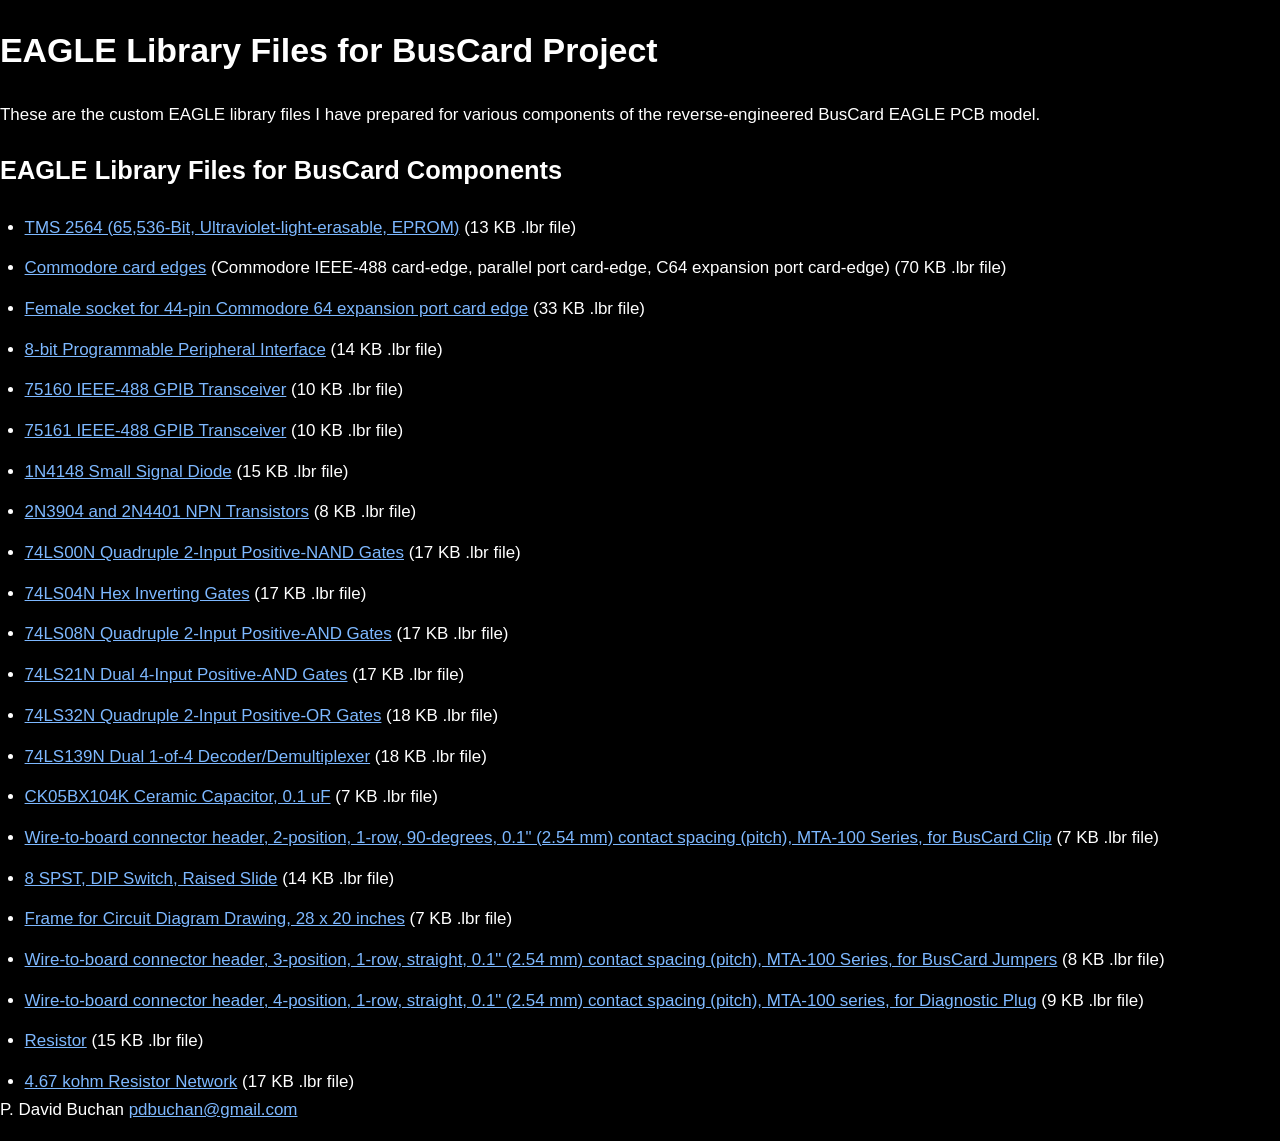
<file: docs/assets/libraries/libraries.html>
<!DOCTYPE html PUBLIC "-//W3C//DTD XHTML 1.0 Strict//EN"     "http://www.w3.org/TR/xhtml1/DTD/xhtml1-strict.dtd">
<html xmlns="http://www.w3.org/1999/xhtml" xml:lang="en" lang="en">
<head>
  <meta http-equiv="Content-Type" content="text/html; charset=utf-8"/>
  <meta name="viewport" content="width=device-width, initial-scale=1"/>
  <title>EAGLE Library Files for BusCard Project</title>
  <link href="https://fonts.googleapis.com/css2?family=Open+Sans:wght@300;400;600;700;800&amp;display=swap" rel="stylesheet" type="text/css"/>
  <link rel="stylesheet" type="text/css" href="../buscard.css"/>
</head>

<body>

  <h1>EAGLE Library Files for BusCard Project</h1>

  <p>These are the custom EAGLE library files I have prepared for various components of the reverse-engineered BusCard EAGLE PCB model.</p>

  <h2>EAGLE Library Files for BusCard Components</h2>
  <ul>
    <li><a href="2564.lbr">TMS 2564 (65,536-Bit, Ultraviolet-light-erasable, EPROM)</a> (13 KB .lbr file)</li>
    <li><a href="commodore-card-edges.lbr">Commodore card edges</a> (Commodore IEEE-488 card-edge, parallel port card-edge, C64 expansion port card-edge) (70 KB .lbr file)</li>
    <li><a href="female-44-pin-edge-connector.lbr">Female socket for 44-pin Commodore 64 expansion port card edge</a> (33 KB .lbr file)</li>
    <li><a href="8255AC-5.lbr">8-bit Programmable Peripheral Interface</a> (14 KB .lbr file)</li>
    <li><a href="75160AN.lbr">75160 IEEE-488 GPIB Transceiver</a> (10 KB .lbr file)</li>
    <li><a href="75161AN.lbr">75161 IEEE-488 GPIB Transceiver</a> (10 KB .lbr file)</li>
    <li><a href="1N4148.lbr">1N4148 Small Signal Diode</a> (15 KB .lbr file)</li>
    <li><a href="2N3904_and_2N4401.lbr">2N3904 and 2N4401 NPN Transistors</a> (8 KB .lbr file)</li>
    <li><a href="74LS00N.lbr">74LS00N Quadruple 2-Input Positive-NAND Gates</a> (17 KB .lbr file)</li>
    <li><a href="74LS04N.lbr">74LS04N Hex Inverting Gates</a> (17 KB .lbr file)</li>
    <li><a href="74LS08N.lbr">74LS08N Quadruple 2-Input Positive-AND Gates</a> (17 KB .lbr file)</li>
    <li><a href="74LS21N.lbr">74LS21N Dual 4-Input Positive-AND Gates</a> (17 KB .lbr file)</li>
    <li><a href="74LS32N.lbr">74LS32N Quadruple 2-Input Positive-OR Gates</a> (18 KB .lbr file)</li>
    <li><a href="74LS139N.lbr">74LS139N Dual 1-of-4 Decoder/Demultiplexer</a> (18 KB .lbr file)</li>
    <li><a href="capacitor-CK05BX104K.lbr">CK05BX104K Ceramic Capacitor, 0.1 uF</a> (7 KB .lbr file)</li>
    <li><a href="clip-header-MTA02-100.lbr">Wire-to-board connector header, 2-position, 1-row, 90-degrees, 0.1" (2.54 mm) contact spacing (pitch), MTA-100 Series, for BusCard Clip</a> (7 KB .lbr file)</li>
    <li><a href="dip-switch-DS08.lbr">8 SPST, DIP Switch, Raised Slide</a> (14 KB .lbr file)</li>
    <li><a href="frame.lbr">Frame for Circuit Diagram Drawing, 28 x 20 inches</a> (7 KB .lbr file)</li>
    <li><a href="jumper-header-3.lbr">Wire-to-board connector header, 3-position, 1-row, straight, 0.1" (2.54 mm) contact spacing (pitch), MTA-100 Series, for BusCard Jumpers</a> (8 KB .lbr file)</li>
    <li><a href="mystery_plug-MTA04-100.lbr">Wire-to-board connector header, 4-position, 1-row, straight, 0.1" (2.54 mm) contact spacing (pitch), MTA-100 series, for Diagnostic Plug</a> (9 KB .lbr file)</li>
    <li><a href="resistor.lbr">Resistor</a> (15 KB .lbr file)</li>
    <li><a href="resistor-network-sil-G09R.lbr">4.67 kohm Resistor Network</a> (17 KB .lbr file)</li>
  </ul>

  <p class="signature">P. David Buchan <a href="mailto:pdbuchan@gmail.com">pdbuchan@gmail.com</a></p>

</body>
</html>
</file>
<file: docs/assets/buscard.css>
:root {
  color-scheme: dark;
  --bg: #000000;
  --text: #ffffff;
  --muted: #d0d0d0;
  --border: #555555;
  --accent: #7db8ff;
  --accent-hover: #b7d8ff;
  --radius: 12px;
  --content: 1180px;
}

* {
  box-sizing: border-box;
}

html {
  scroll-behavior: smooth;
}

body {
  margin: 0;
  background-color: var(--bg);
  color: var(--text);
  font-family: Arial, Helvetica, sans-serif;
  font-size: 1.06rem;
  line-height: 1.65;
}

a {
  color: var(--accent);
}

a:visited {
  color: #c99cff;
}

a:hover,
a:focus {
  color: var(--accent-hover);
}

header.site-header {
  background-color: var(--bg);
  color: var(--text);
  border-bottom: 1px solid var(--border);
}

.header-inner,
main,
.footer-inner {
  width: min(calc(100% - 32px), var(--content));
  margin: 0 auto;
}

.header-inner {
  display: flex;
  align-items: center;
  justify-content: space-between;
  gap: 24px;
  padding: 18px 0;
}

.site-title {
  margin: 0;
  color: var(--text);
  font-size: 1.15rem;
  font-weight: 700;
  letter-spacing: 0.02em;
}

nav {
  display: flex;
  flex-wrap: wrap;
  gap: 16px;
}

nav a,
nav a:visited {
  color: var(--text);
  text-decoration: none;
  font-weight: 600;
}

nav a:hover,
nav a:focus {
  color: var(--accent-hover);
  text-decoration: underline;
}

.hero {
  padding: 58px 0 34px;
}

.hero h1 {
  margin: 0 0 14px;
  color: var(--text);
  font-size: clamp(2.2rem, 6vw, 4.8rem);
  line-height: 1.02;
  letter-spacing: -0.04em;
}

.hero p,
.lead {
  max-width: 940px;
  color: var(--muted);
}

.hero p {
  margin: 0 0 14px;
  font-size: 1.14rem;
}

.actions {
  display: flex;
  flex-wrap: wrap;
  gap: 12px;
  margin-top: 24px;
}

.button,
.button:visited {
  display: inline-block;
  padding: 10px 15px;
  border: 1px solid var(--text);
  border-radius: 8px;
  background-color: var(--text);
  color: var(--bg);
  text-decoration: none;
  font-weight: 700;
}

.button.secondary,
.button.secondary:visited {
  background-color: var(--bg);
  color: var(--text);
}

.button:hover,
.button:focus {
  background-color: #d9d9d9;
  color: var(--bg);
}

.button.secondary:hover,
.button.secondary:focus {
  background-color: #1a1a1a;
  color: var(--text);
}

section {
  margin: 0 0 48px;
  scroll-margin-top: 24px;
}

section > h2 {
  margin: 0 0 10px;
  color: var(--text);
  font-size: 1.7rem;
  letter-spacing: -0.02em;
}

h1,
h2,
h3,
h4,
h5,
h6 {
  color: var(--text);
}

.panel {
  padding: 22px 24px;
  background-color: var(--bg);
  border: 1px solid var(--border);
  border-radius: var(--radius);
}

.panel > :first-child {
  margin-top: 0;
}

.panel > :last-child {
  margin-bottom: 0;
}

p {
  margin-top: 0;
}

ul,
ol {
  margin: 0;
  padding-left: 1.45em;
}

li + li {
  margin-top: 0.75em;
}

code,
pre {
  font-family: "Courier New", Courier, monospace;
}

code {
  padding: 0.1em 0.3em;
  background-color: #151515;
  color: var(--text);
  border-radius: 4px;
}

.gallery-flex {
  display: flex;
  flex-wrap: wrap;
  gap: 1em;
  justify-content: flex-start;
  align-items: center;
}

img {
  max-width: 100%;
  height: auto;
}

.back-to-top {
  margin-top: 18px;
  font-size: 0.92rem;
}

footer {
  margin-top: 64px;
  padding: 28px 0 40px;
  border-top: 1px solid var(--border);
  color: var(--muted);
  font-size: 0.92rem;
}

footer p {
  margin: 0;
}

@media (max-width: 700px) {
  body {
    font-size: 1rem;
  }

  .header-inner {
    align-items: flex-start;
    flex-direction: column;
  }

  .hero {
    padding-top: 38px;
  }

  .panel {
    padding: 18px;
  }
}
</file>
